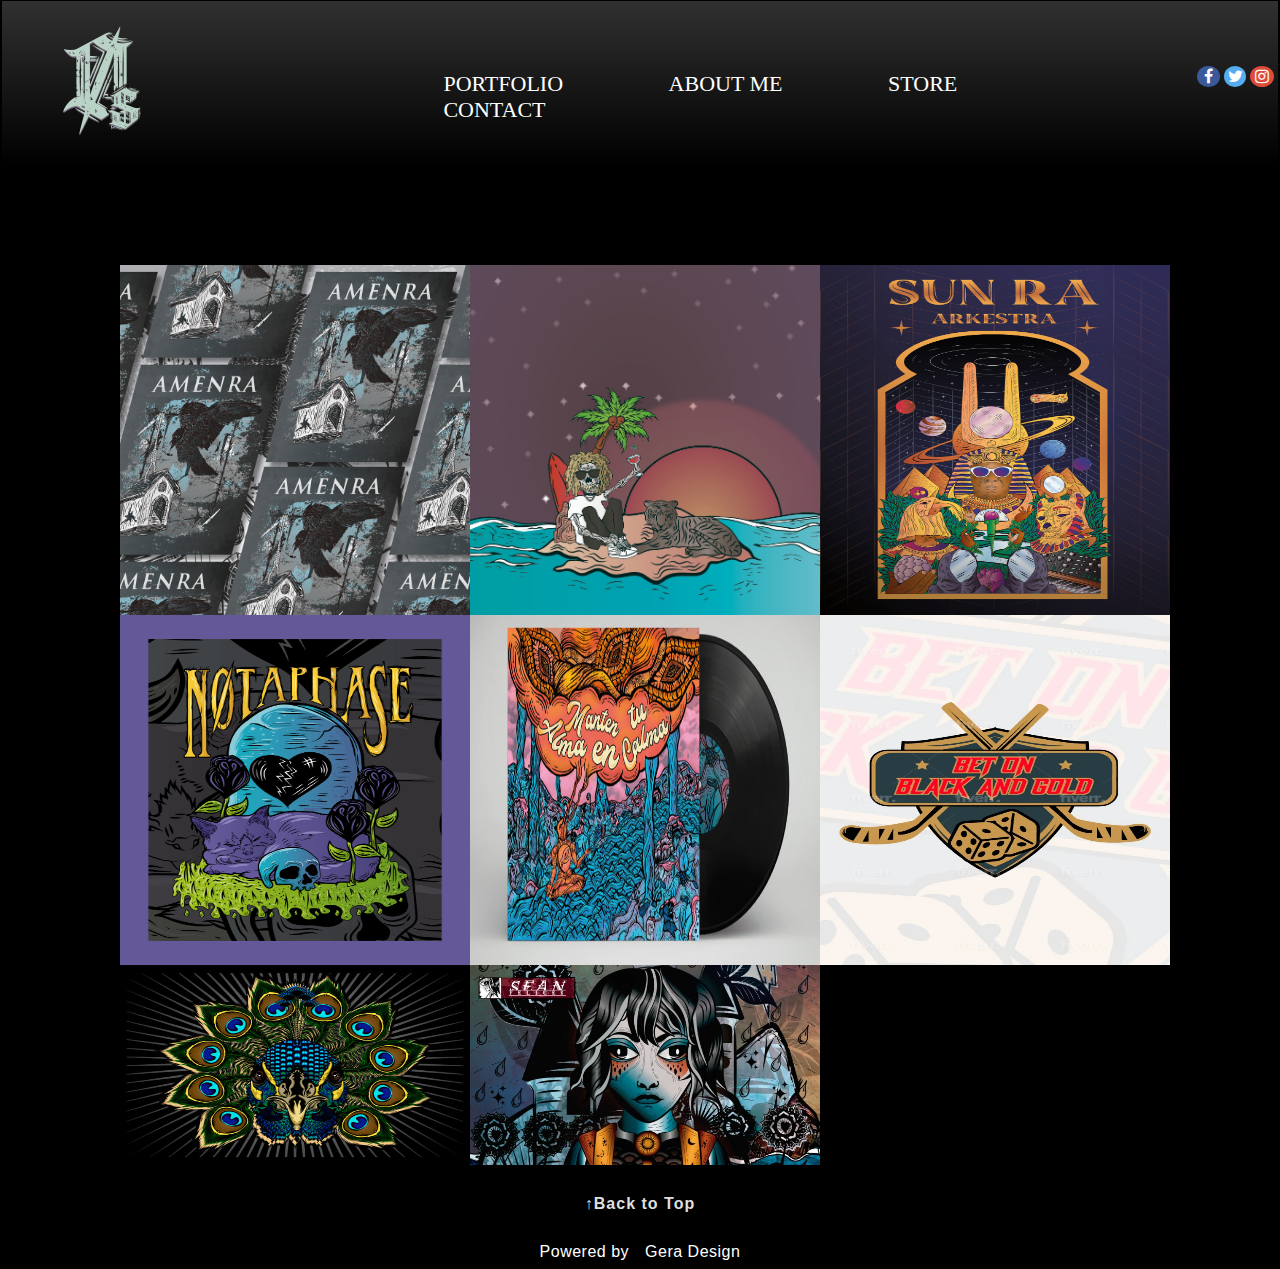
<file: index.html>
<!DOCTYPE html>
<html>
<head>
	<meta charset="utf-8">
	<meta name="viewport" content="width=device-width, initial-scale=1">
	<title>Oblivion Servant</title>
	<link rel="stylesheet" type="text/css" href="style.css">
	<link rel="stylesheet" href="https://cdnjs.cloudflare.com/ajax/libs/font-awesome/4.7.0/css/font-awesome.min.css">
	<link href='https://fonts.googleapis.com/css?family=Vina Sans' rel='stylesheet'>
	<link rel="preconnect" href="https://fonts.googleapis.com">
	<link rel="preconnect" href="https://fonts.gstatic.com" crossorigin>
	<link href="https://fonts.googleapis.com/css2?family=Playfair+Display:wght@500&family=Special+Elite&display=swap" rel="stylesheet">
	<link rel="stylesheet" href="https://fonts.googleapis.com/css2?family=Material+Symbols+Outlined:opsz,wght,FILL,GRAD@20..48,100..700,0..1,-50..200" />
	



</head>

<header>
	<div class="header">
		<div class="logo">
<img src="images/oblivionlogo.png"></div>
		<div class="menu">
			<a href="index.html">PORTFOLIO</a>
			<a href="about-me.html">ABOUT ME</a>
			<a href="https://www.fiverr.com/jrafaletd">STORE</a>
			<a href="contact.html">CONTACT</a>
		</div>

		<div class="mini-menu">
			<span class="material-symbols-outlined">
				Menu
			</span>
			<div class="submenu">
				<a href="index.html">PORTFOLIO</a>
				<a href="about-me.html">ABOUT ME</a>
				<a href="https://www.fiverr.com/jrafaletd">STORE</a>
				<a href="contact.html">CONTACT</a>
			</div>
		</div>

		<div class="social-media">
			<a href="https://www.facebook.com/jrafalet" class="fa fa-facebook"></a>
			<a href="https://www.twitter.com/jrafalet" class="fa fa-twitter"></a>
			<a href="https://www.instagram.com/oblivionservant" class="fa fa-instagram"></a>
		</div>
	</div>
</header>
<body>




<div class="portfolio">
	<div class="portfolio-item">
		
		<a href="amenra.html" class="img-tittle"> <img src="images/amenra1.jpg"> <h1> AMENRA DESIGN</h1><h2>2023</h2></a>
	</div>
	<div class="portfolio-item">
		<a href="fuze.html" class="img-tittle"> <img src="images/fuzedesign1.jpeg"> <h1> FUZE DESIGN</h1><h2>2023</h2></a>
	</div>
	<div class="portfolio-item">
		<a href="sunra.html" class="img-tittle"> <img src="images/sunra1.jpg"> <h1> SUN RA DESIGN</h1><h2>2023</h2></a>
	</div>
	<div class="portfolio-item">
		<a href="notaphase.html" class="img-tittle"> <img src="images/notaphase4.jpg"> <h1> NOT A PHASE <br> DESIGN</h1><h2>2023</h2></a>
	</div>
	<div class="portfolio-item">
		<a href="https://www.instagram.com" class="img-tittle"> <img src="images/design3.jpg"> <h1> AMENRA DESIGN</h1><h2>2023</h2></a>
	</div>
	<div class="portfolio-item">
		<a href="https://www.instagram.com" class="img-tittle"> <img src="images/design4.webp"> <h1> AMENRA DESIGN</h1><h2>2023</h2></a>
	</div>
	<div class="portfolio-item">
		<a href="https://www.instagram.com" class="img-tittle"> <img src="images/design5.jpg"> <h1> AMENRA DESIGN</h1><h2>2023</h2></a>
	</div>
	<div class="portfolio-item">
		<a href="https://www.instagram.com" class="img-tittle"> <img src="images/design1.webp"> <h1> AMENRA DESIGN</h1><h2>2023</h2></a>
	</div>
	
</div>	

<section class="back-to-top" data-hover-hint="backToTop">
                <a href="#"><span class="arrow">&uarr;</span><span class="preserve-whitespace">Back to Top</span></a>
              </section>
              
<footer>
	<div class="footer-text">
                  Powered by <a href="http://instagram.com/gerakoki" target="_blank"> Gera Design</a>
                </div>
</footer>

</body>
</html>
</file>
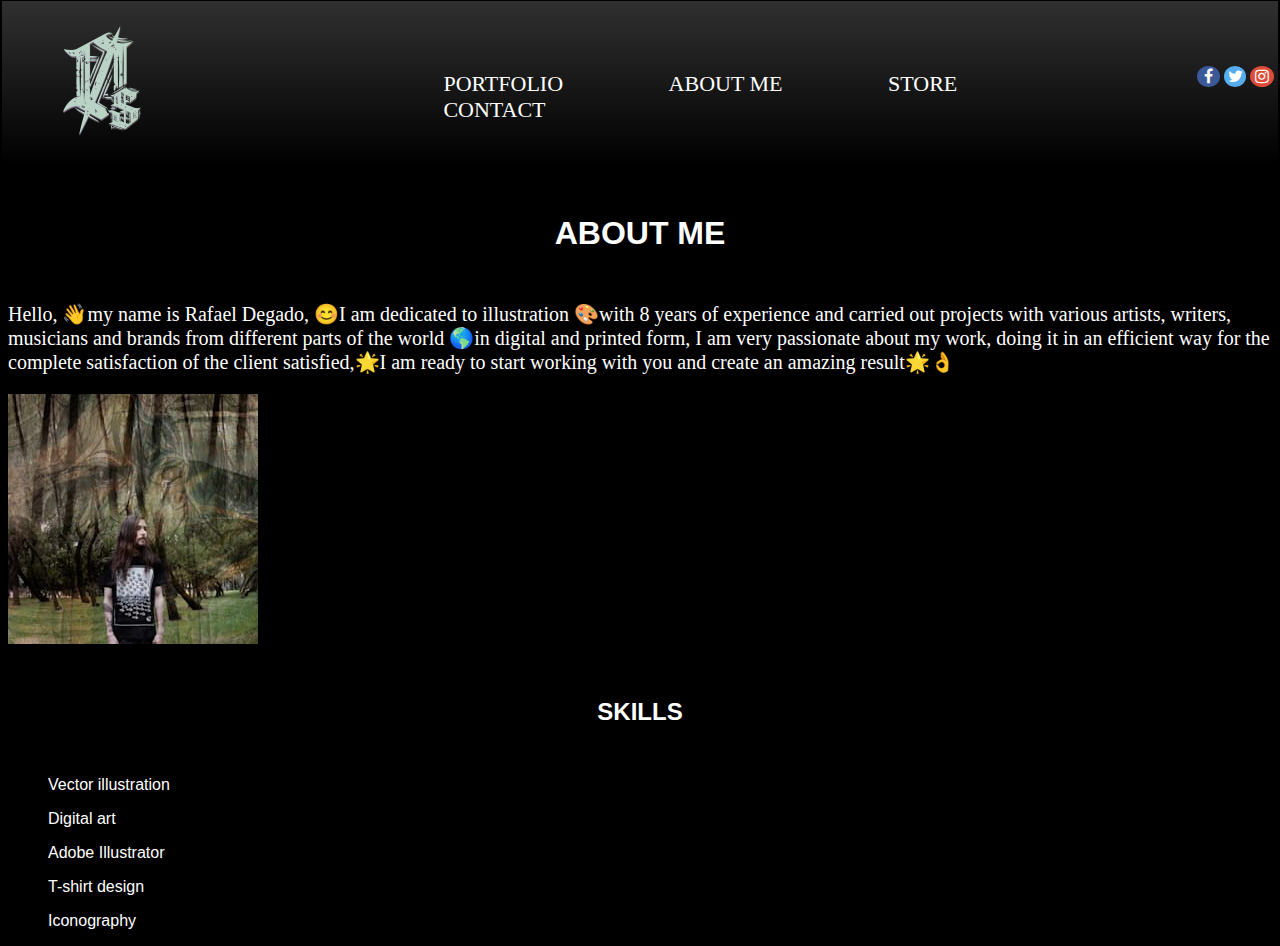
<file: about-me.html>
<!DOCTYPE html>
<html>
<head>
  <meta charset="utf-8">
  <meta name="viewport" content="width=device-width, initial-scale=1">
  <title>Oblivion Servant</title>
  <link rel="stylesheet" type="text/css" href="style.css">
  <link rel="stylesheet" href="https://cdnjs.cloudflare.com/ajax/libs/font-awesome/4.7.0/css/font-awesome.min.css">
  <link href='https://fonts.googleapis.com/css?family=Vina Sans' rel='stylesheet'>
  <link rel="preconnect" href="https://fonts.googleapis.com">
  <link rel="preconnect" href="https://fonts.gstatic.com" crossorigin>
  <link href="https://fonts.googleapis.com/css2?family=Playfair+Display:wght@500&family=Special+Elite&display=swap" rel="stylesheet">
  <link rel="stylesheet" href="https://fonts.googleapis.com/css2?family=Material+Symbols+Outlined:opsz,wght,FILL,GRAD@20..48,100..700,0..1,-50..200" />

</head>

<header>
  <div class="header">
    <div class="logo">
<img src="images/oblivionlogo.png"></div>
    <div class="menu">
      <a href="index.html">PORTFOLIO</a>
      <a href="about-me.html">ABOUT ME</a>
      <a href="https://www.fiverr.com/jrafaletd">STORE</a>
      <a href="contact.html">CONTACT</a>
    </div>

    <div class="mini-menu">
      <span class="material-symbols-outlined">
        Menu
      </span>
      <div class="submenu">
        <a href="index.html">PORTFOLIO</a>
        <a href="about-me.html">ABOUT ME</a>
        <a href="https://www.fiverr.com/jrafaletd">STORE</a>
        <a href="contact.html">CONTACT</a>
      </div>
    </div>

    <div class="social-media">
      <a href="https://www.facebook.com/jrafalet" class="fa fa-facebook"></a>
      <a href="https://www.twitter.com/jrafalet" class="fa fa-twitter"></a>
      <a href="https://www.instagram.com/oblivionservant" class="fa fa-instagram"></a>
    </div>
  </div>
</header>

<body>
  <div class="about-me">
  <h1>ABOUT ME</h1>

  <p>Hello, 👋my name is Rafael Degado, 😊I am dedicated to illustration 🎨with 8 years of experience and carried out projects with various artists, writers, musicians and brands from different parts of the world 🌎in digital and printed form, I am very passionate about my work, doing it in an efficient way for the complete satisfaction of the client satisfied,🌟I am ready to start working with you and create an amazing result🌟👌
  </p>


  <img src="images/jrafalet.jpg">

  <h2>SKILLS</h2>

  
    <ul> Vector illustration</ul>
    <ul>  Digital art</ul>
    <ul> Adobe Illustrator</ul>
    <ul>T-shirt design</ul>
    <ul> Iconography</ul>
</div>


</body>
</file>
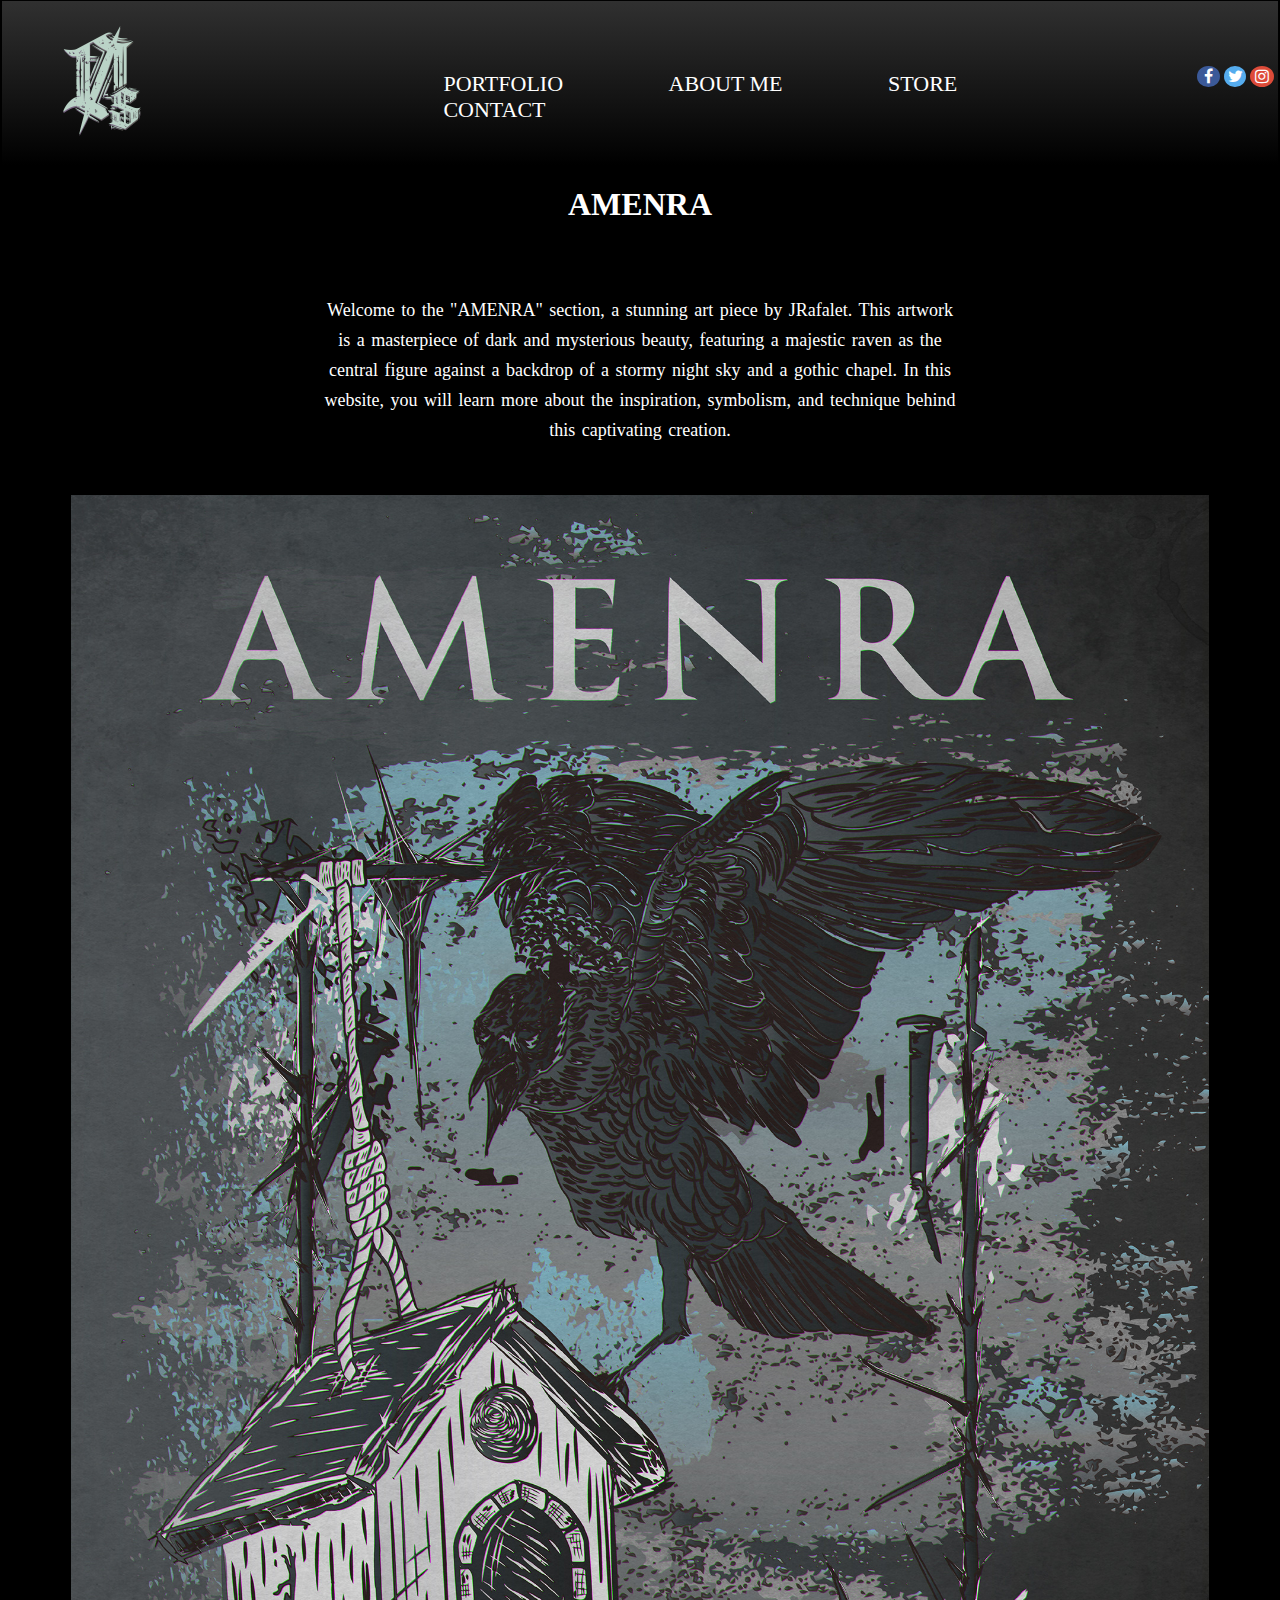
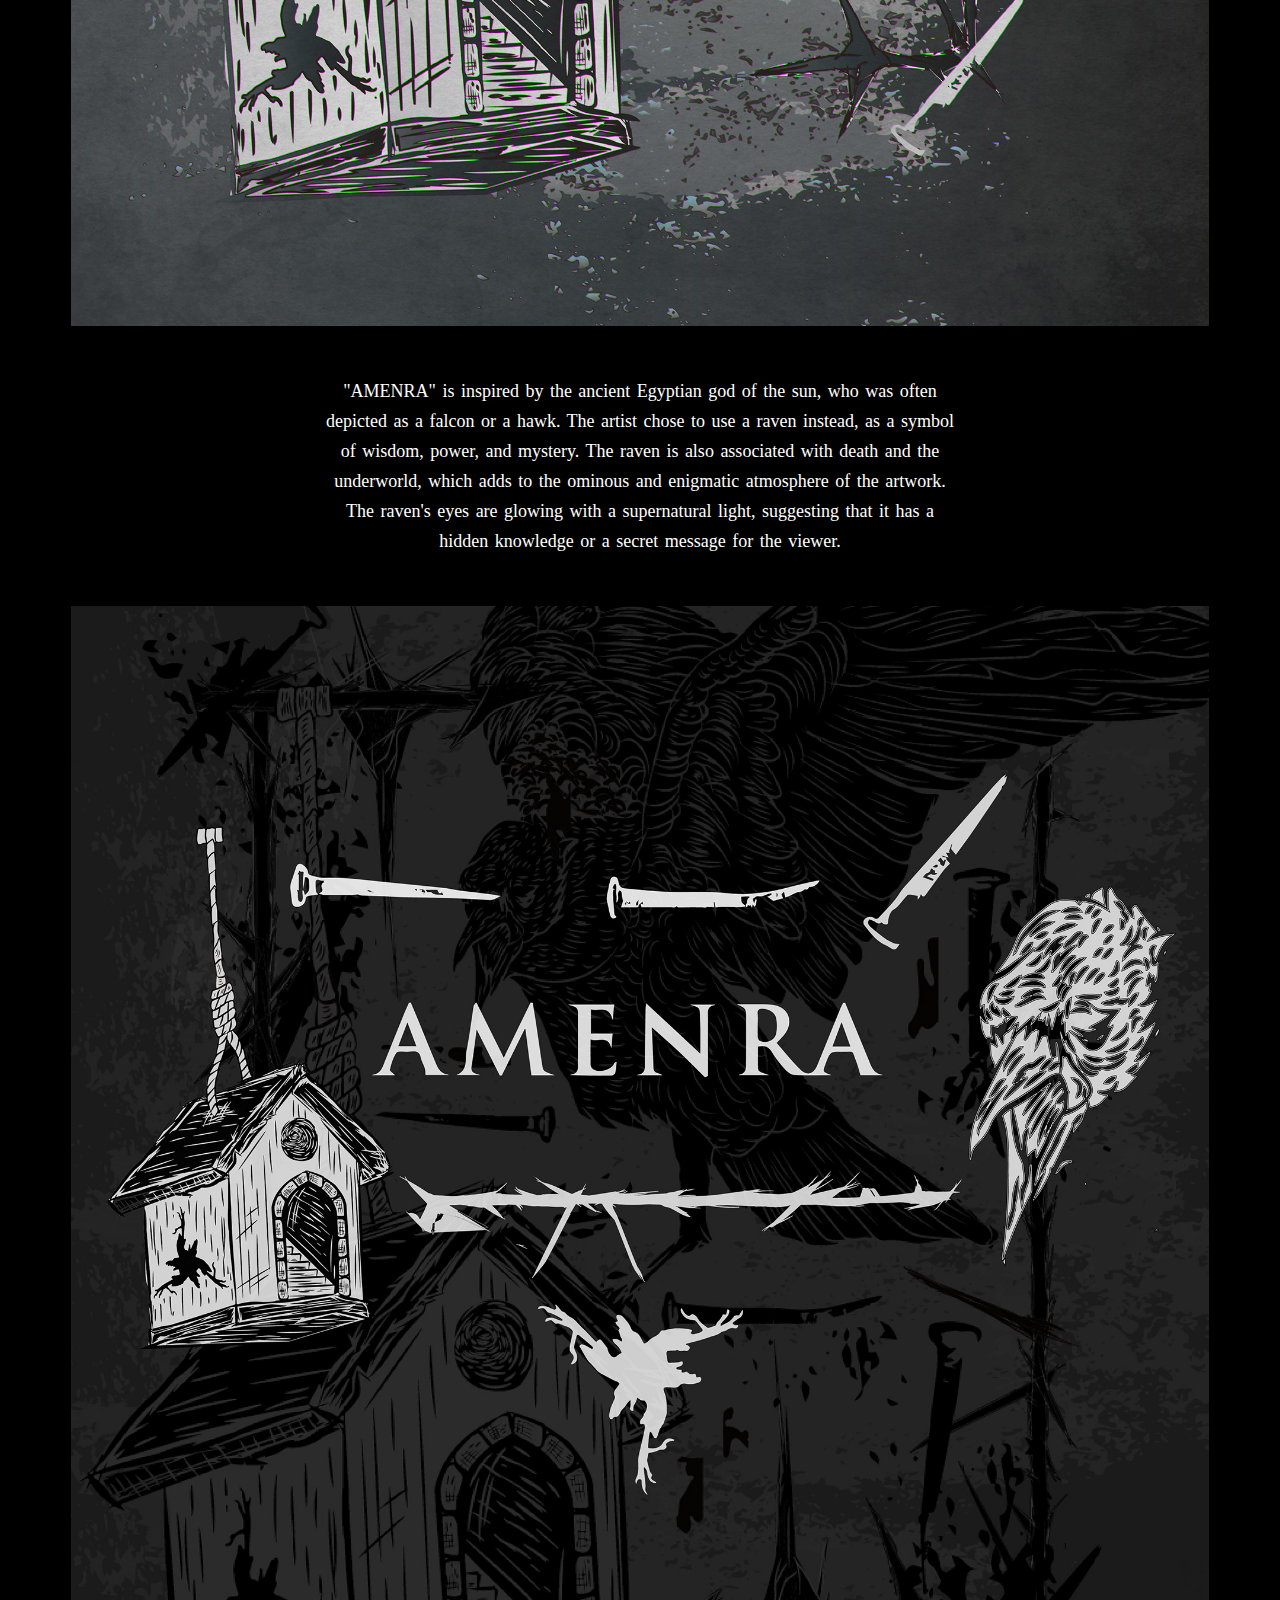
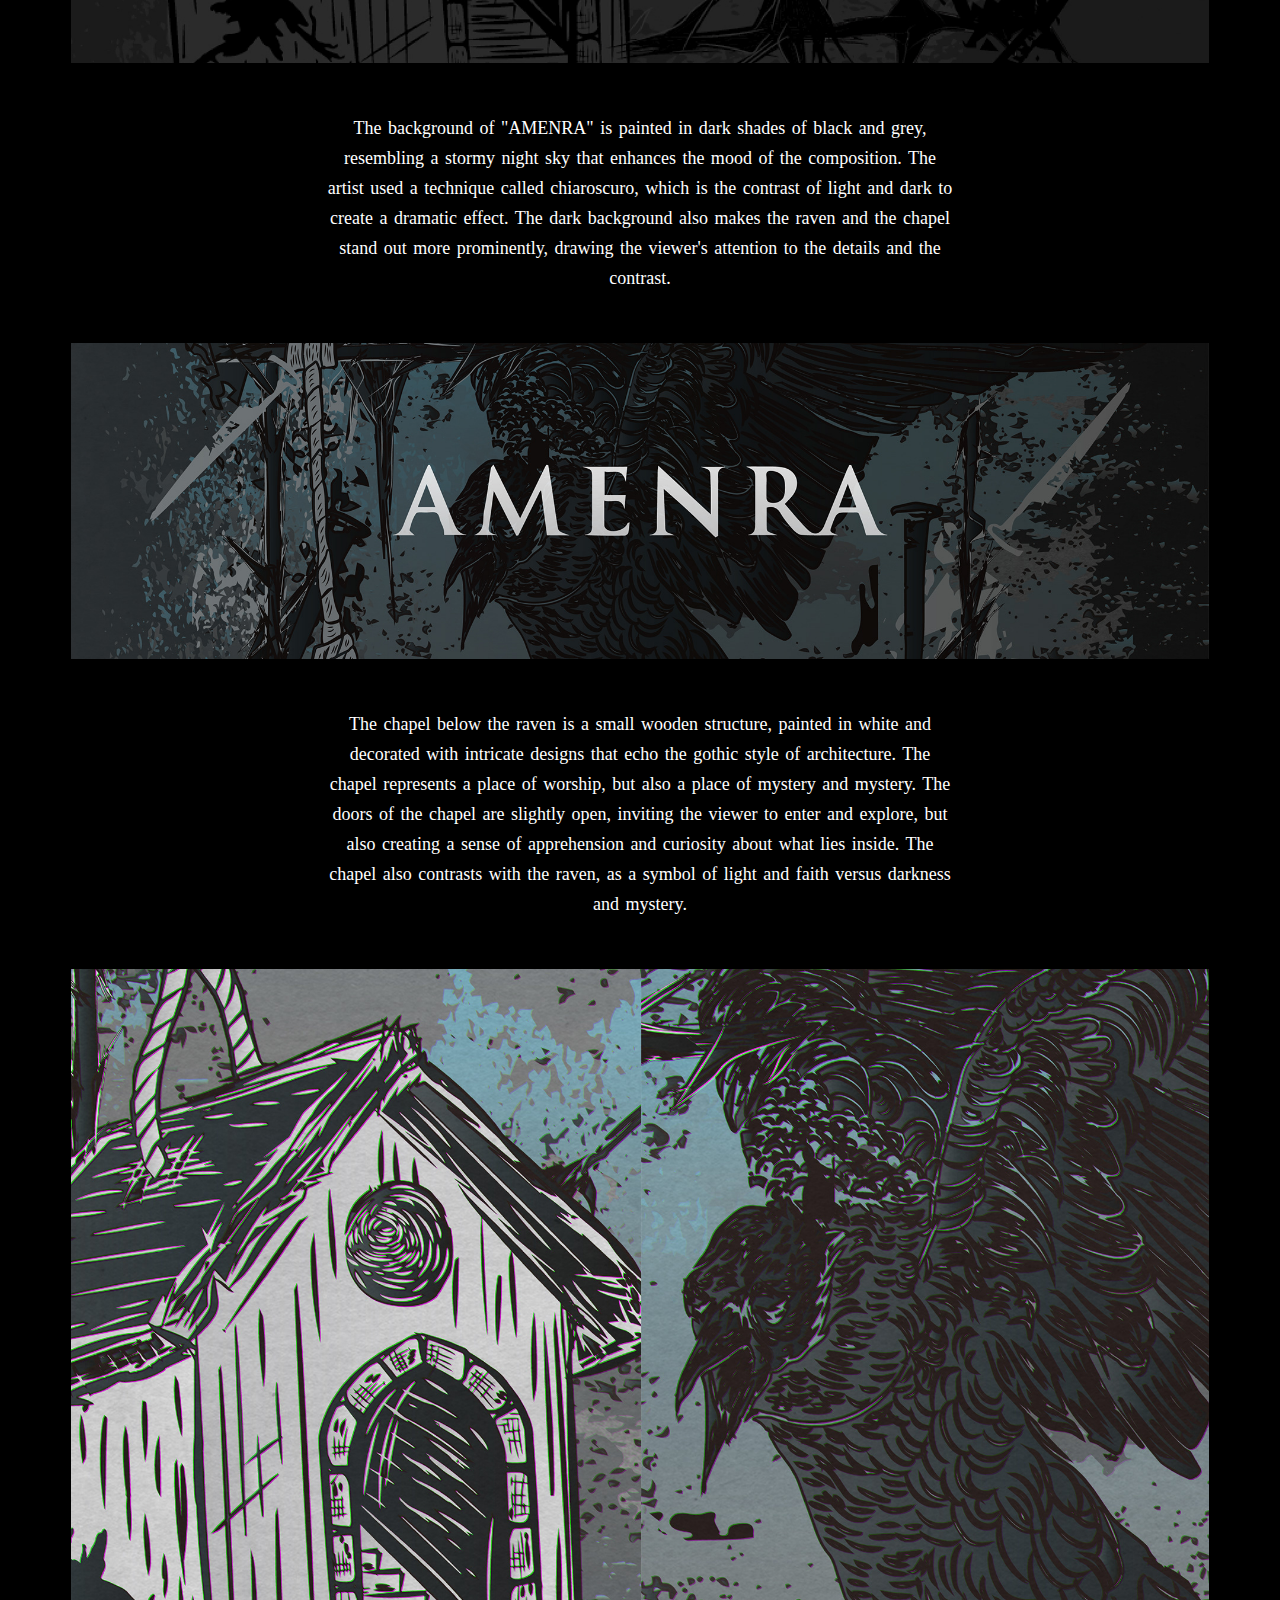
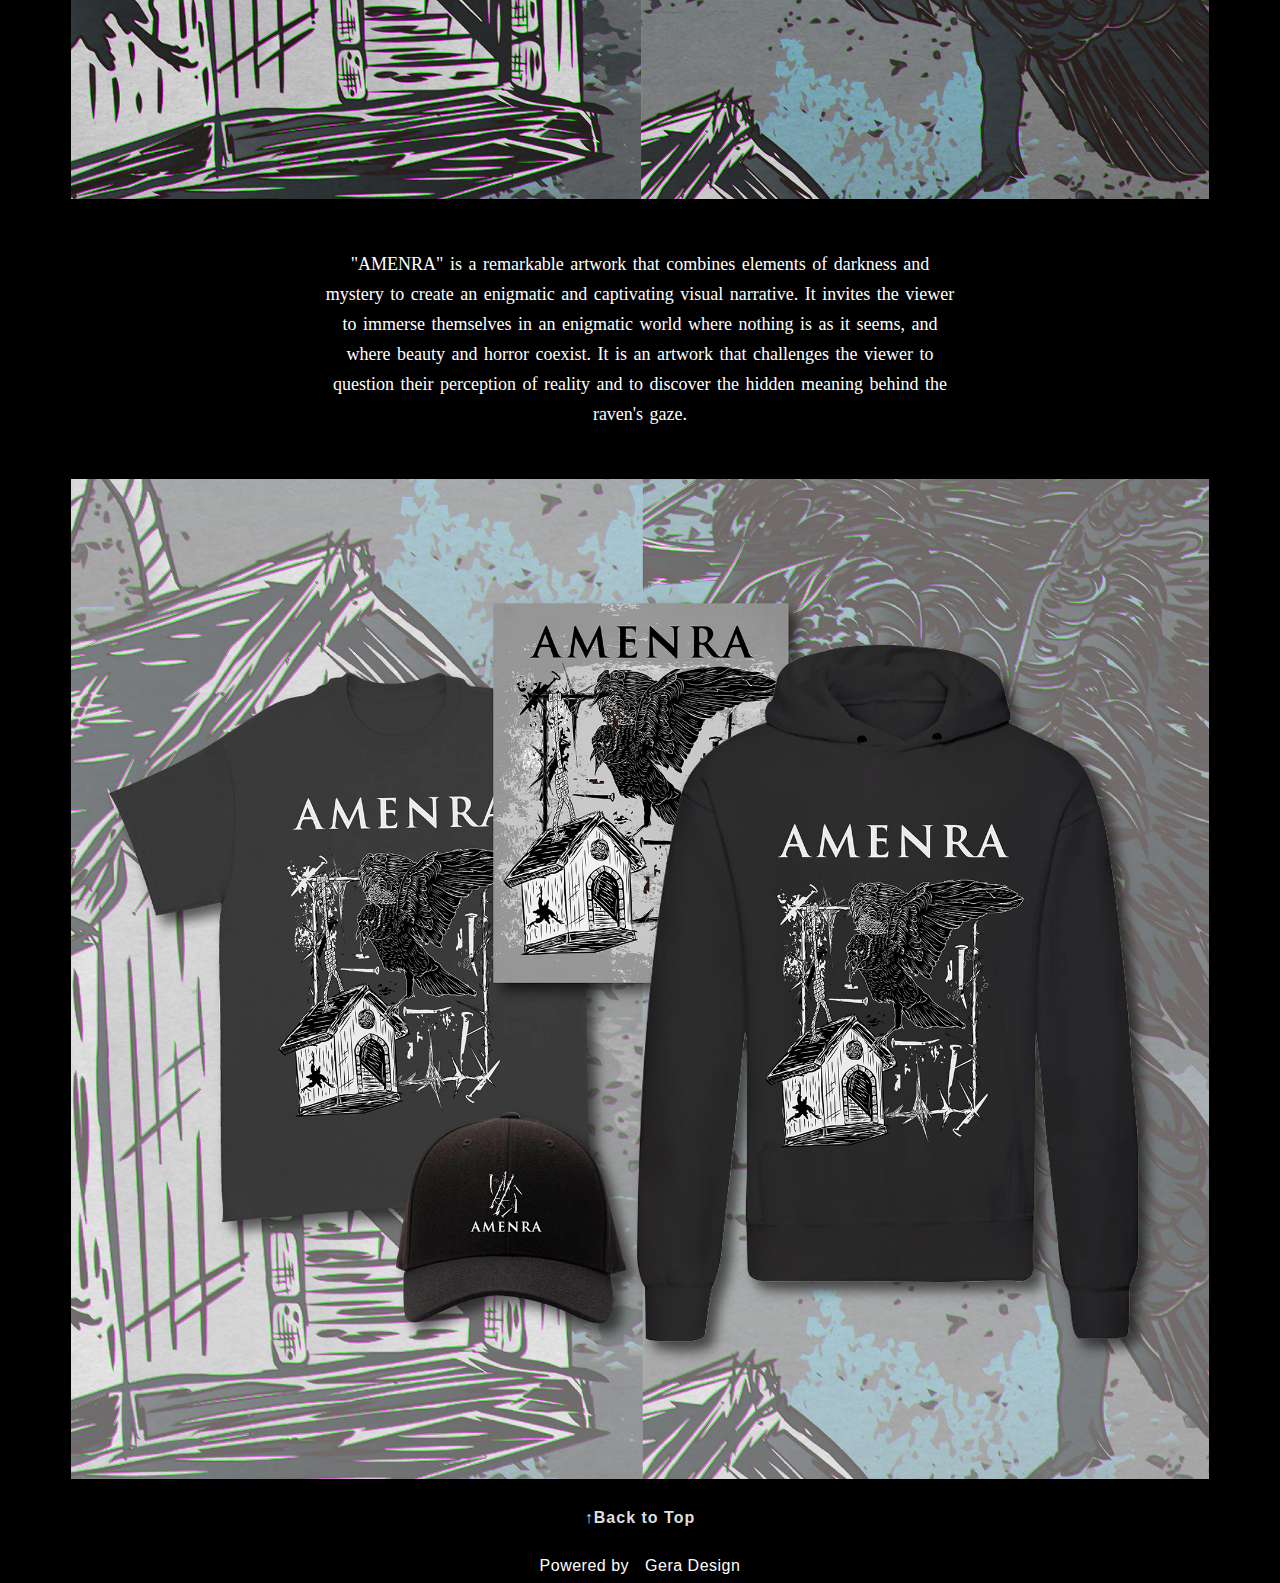
<file: amenra.html>
<!DOCTYPE html>
<html>
<head>
	<meta charset="utf-8">
	<meta name="viewport" content="width=device-width, initial-scale=1">
	<title>Oblivion Servant</title>
	<link rel="stylesheet" type="text/css" href="style.css">
	<link rel="stylesheet" href="https://cdnjs.cloudflare.com/ajax/libs/font-awesome/4.7.0/css/font-awesome.min.css">
	<link href='https://fonts.googleapis.com/css?family=Vina Sans' rel='stylesheet'>
	<link rel="preconnect" href="https://fonts.googleapis.com">
	<link rel="preconnect" href="https://fonts.gstatic.com" crossorigin>
	<link href="https://fonts.googleapis.com/css2?family=Playfair+Display:wght@500&family=Special+Elite&display=swap" rel="stylesheet">


</head>

<header>
	<div class="header">
		<div class="logo">
<img src="images/oblivionlogo.png"></div>
		<div class="menu">
			<a href="index.html">PORTFOLIO</a>
			<a href="about-me.html">ABOUT ME</a>
			<a href="https://www.fiverr.com/jrafaletd">STORE</a>
			<a href="contact.html">CONTACT</a>
		</div>

		<div class="mini-menu">
			<span class="material-symbols-outlined">
				Menu
			</span>
			<div class="submenu">
				<a href="index.html">PORTFOLIO</a>
				<a href="about-me.html">ABOUT ME</a>
				<a href="https://www.fiverr.com/jrafaletd">STORE</a>
				<a href="contact.html">CONTACT</a>
			</div>
		</div>

		
		<div class="social-media">
			<a href="https://www.facebook.com/jrafalet" class="fa fa-facebook"></a>
			<a href="https://www.twitter.com/jrafalet" class="fa fa-twitter"></a>
			<a href="https://www.instagram.com/oblivionservant" class="fa fa-instagram"></a>
		</div>
	</div>
</header>


<body>
	
	<div class="amenradesign">
	<h1>AMENRA</h1>
	<div class="amenratext">
	<p>Welcome to the "AMENRA" section, a stunning art piece by JRafalet. This artwork is a masterpiece of dark and mysterious beauty, featuring a majestic raven as the central figure against a backdrop of a stormy night sky and a gothic chapel. In this website, you will learn more about the inspiration, symbolism, and technique behind this captivating creation.
	</p>
	</div>
	<div class="amenraimg"><img src="images/amenra2.jpg">
		</div>
		<div class="amenratext">
	<p>"AMENRA" is inspired by the ancient Egyptian god of the sun, who was often depicted as a falcon or a hawk. The artist chose to use a raven instead, as a symbol of wisdom, power, and mystery. The raven is also associated with death and the underworld, which adds to the ominous and enigmatic atmosphere of the artwork. The raven's eyes are glowing with a supernatural light, suggesting that it has a hidden knowledge or a secret message for the viewer.
	</p>
		</div>
	<div class="amenraimg"><img src="images/amenra3.jpg">
	</div>
		<div class="amenratext">
	<p>The background of "AMENRA" is painted in dark shades of black and grey, resembling a stormy night sky that enhances the mood of the composition. The artist used a technique called chiaroscuro, which is the contrast of light and dark to create a dramatic effect. The dark background also makes the raven and the chapel stand out more prominently, drawing the viewer's attention to the details and the contrast.
	</p>
		</div>
	<div class="amenraimg"><img src="images/amenra4.jpg">
	</div>
		<div class="amenratext">
	<p>The chapel below the raven is a small wooden structure, painted in white and decorated with intricate designs that echo the gothic style of architecture. The chapel represents a place of worship, but also a place of mystery and mystery. The doors of the chapel are slightly open, inviting the viewer to enter and explore, but also creating a sense of apprehension and curiosity about what lies inside. The chapel also contrasts with the raven, as a symbol of light and faith versus darkness and mystery.
	</p>
		</div>
	<div class="amenraimg"><img src="images/amenra5.jpg">
	</div>
		<div class="amenratext">
	<p>"AMENRA" is a remarkable artwork that combines elements of darkness and mystery to create an enigmatic and captivating visual narrative. It invites the viewer to immerse themselves in an enigmatic world where nothing is as it seems, and where beauty and horror coexist. It is an artwork that challenges the viewer to question their perception of reality and to discover the hidden meaning behind the raven's gaze.
	</p>
		</div>

	<div class="amenraimg"><img src="images/amenra6.jpg">
	</div>
</div>
</body>


<section class="back-to-top" data-hover-hint="backToTop">
                <a href="#"><span class="arrow">&uarr;</span><span class="preserve-whitespace">Back to Top</span></a>
              </section>
              
<footer>
	<div class="footer-text">
                  Powered by <a href="http://instagram.com/gerakoki" target="_blank"> Gera Design</a>
                </div>
</footer>
</file>
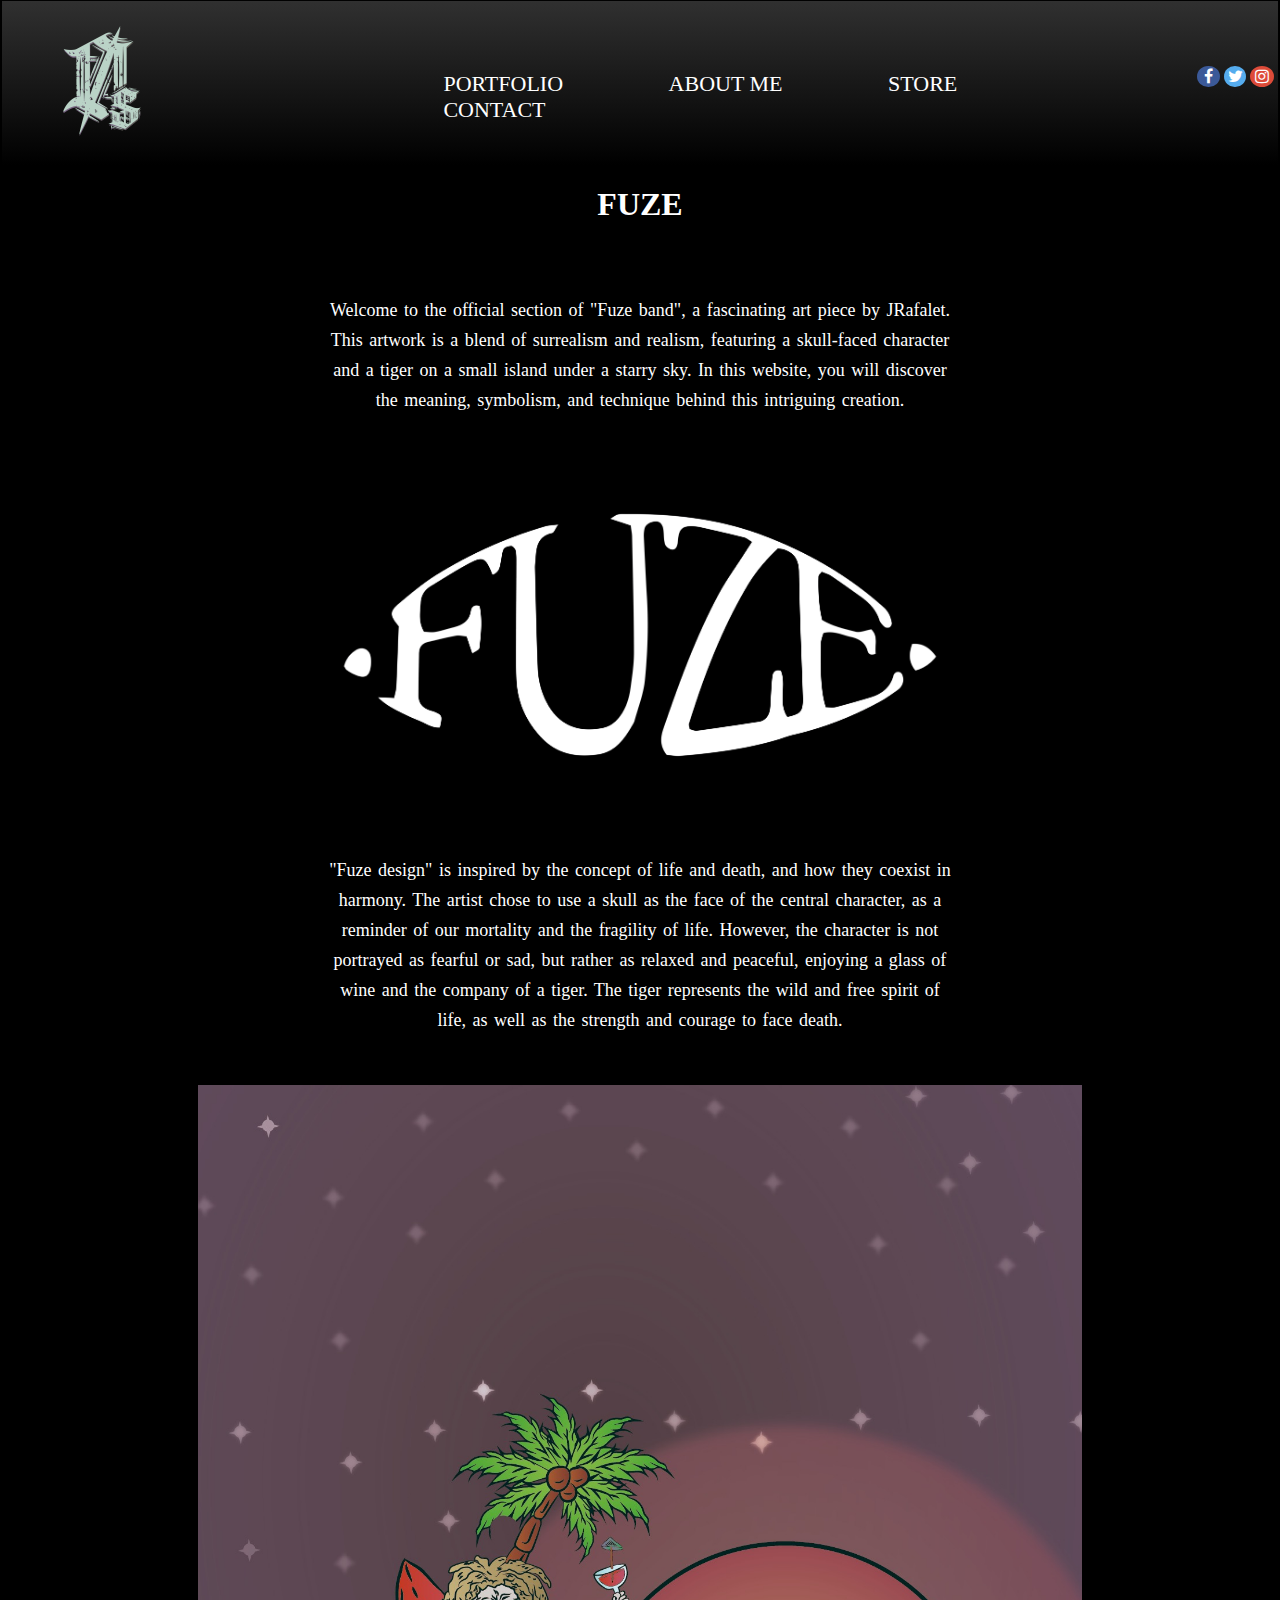
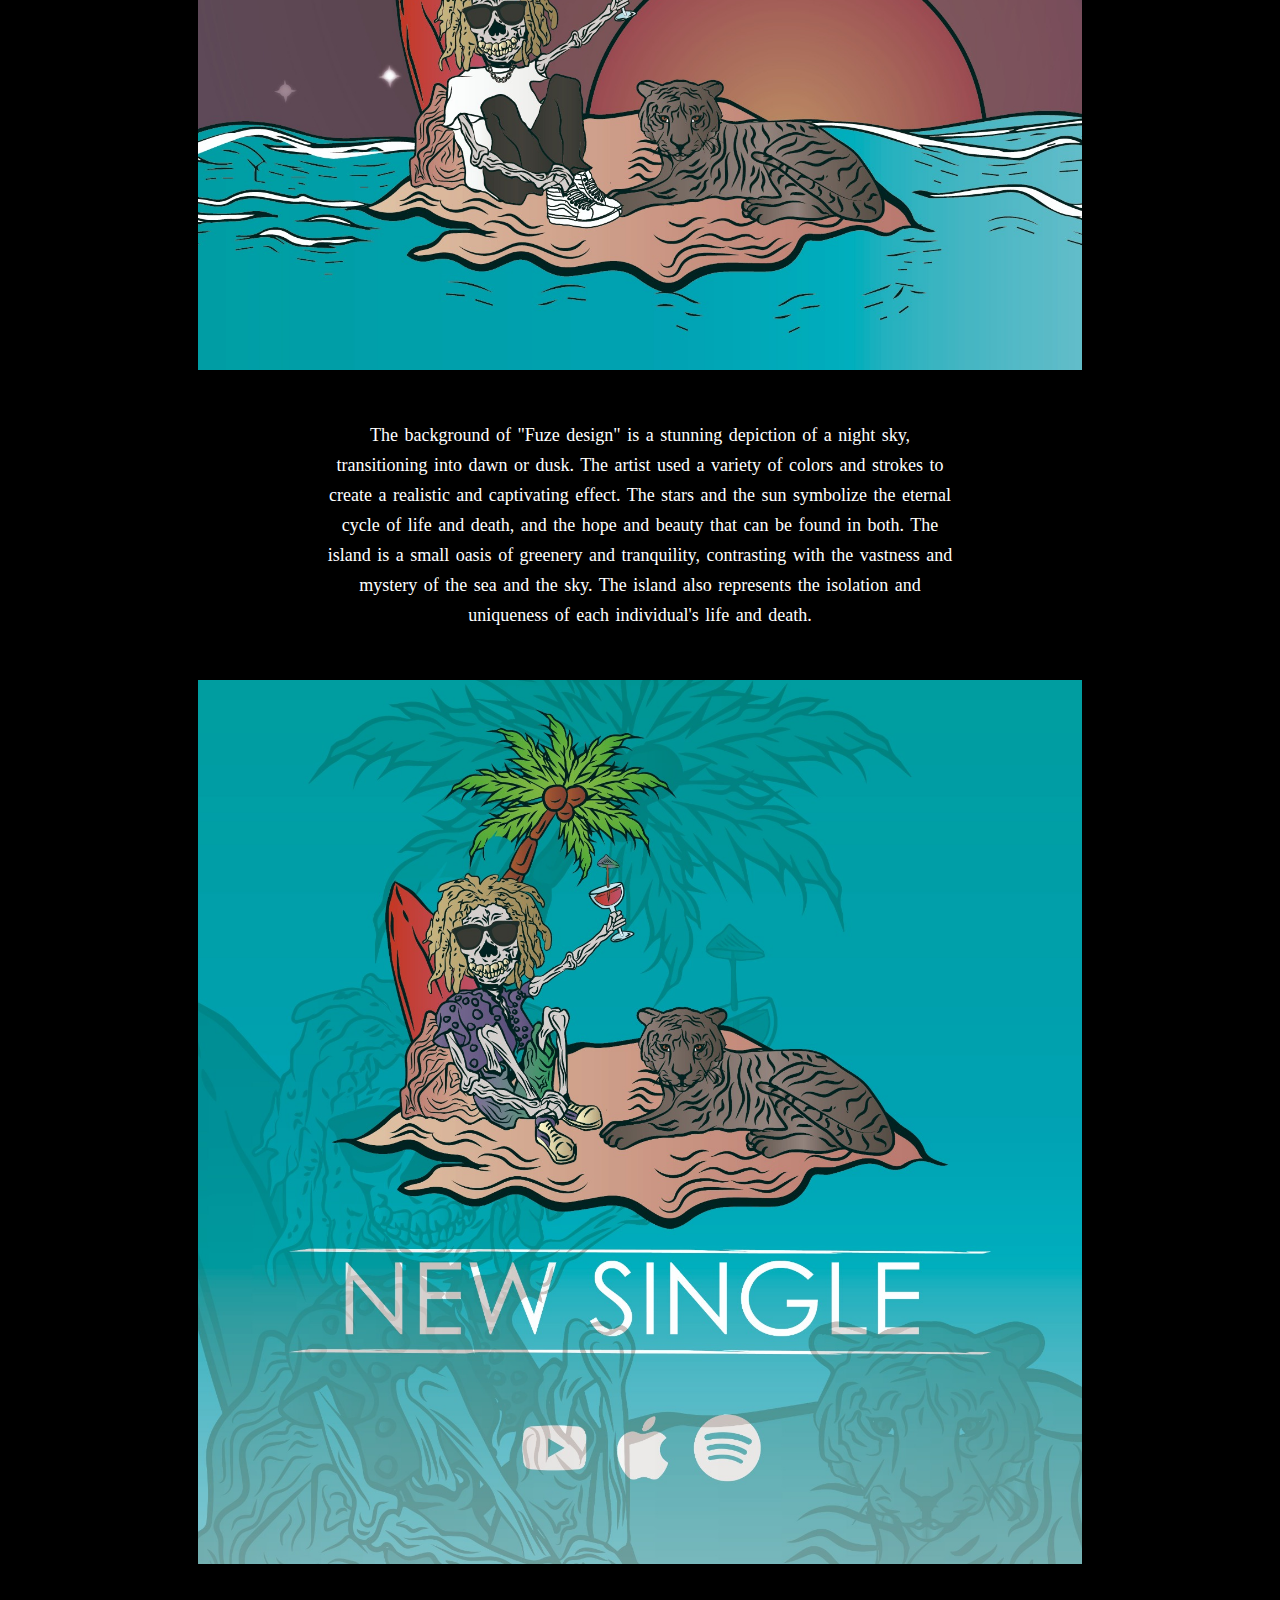
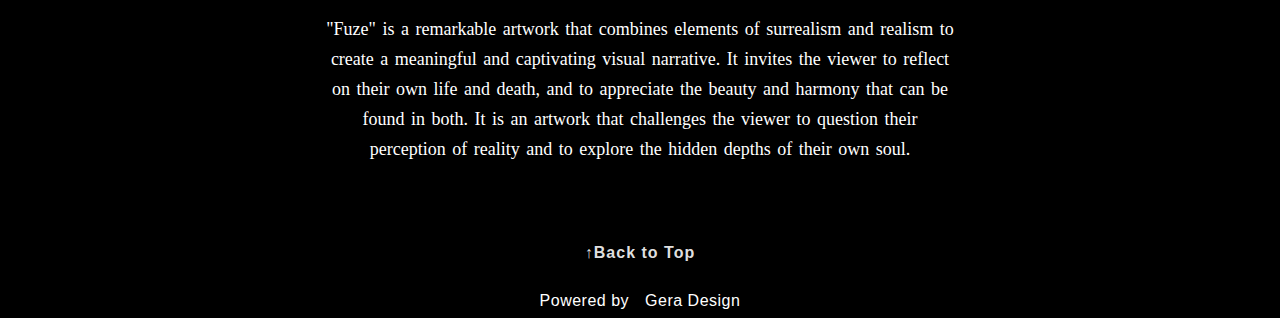
<file: fuze.html>
<!DOCTYPE html>
<html>
<head>
	<meta charset="utf-8">
	<meta name="viewport" content="width=device-width, initial-scale=1">
	<title>Oblivion Servant</title>
	<link rel="stylesheet" type="text/css" href="style.css">
	<link rel="stylesheet" href="https://cdnjs.cloudflare.com/ajax/libs/font-awesome/4.7.0/css/font-awesome.min.css">
	<link href='https://fonts.googleapis.com/css?family=Vina Sans' rel='stylesheet'>
	<link rel="preconnect" href="https://fonts.googleapis.com">
	<link rel="preconnect" href="https://fonts.gstatic.com" crossorigin>
	<link href="https://fonts.googleapis.com/css2?family=Playfair+Display:wght@500&family=Special+Elite&display=swap" rel="stylesheet">


</head>

<header>
	<div class="header">
		<div class="logo">
<img src="images/oblivionlogo.png"></div>
		<div class="menu">
			<a href="index.html">PORTFOLIO</a>
			<a href="about-me.html">ABOUT ME</a>
			<a href="https://www.fiverr.com/jrafaletd">STORE</a>
			<a href="contact.html">CONTACT</a>
		</div>

		<div class="mini-menu">
			<span class="material-symbols-outlined">
				Menu
			</span>
			<div class="submenu">
				<a href="index.html">PORTFOLIO</a>
				<a href="about-me.html">ABOUT ME</a>
				<a href="https://www.fiverr.com/jrafaletd">STORE</a>
				<a href="contact.html">CONTACT</a>
			</div>
		</div>

		
		<div class="social-media">
			<a href="https://www.facebook.com/jrafalet" class="fa fa-facebook"></a>
			<a href="https://www.twitter.com/jrafalet" class="fa fa-twitter"></a>
			<a href="https://www.instagram.com/oblivionservant" class="fa fa-instagram"></a>
		</div>
	</div>
</header>


<body>
	
	<div class="fuzedesign">
	<h1>FUZE</h1>
	<div class="fuzetext">
	<p>Welcome to the official section of "Fuze band", a fascinating art piece by JRafalet. This artwork is a blend of surrealism and realism, featuring a skull-faced character and a tiger on a small island under a starry sky. In this website, you will discover the meaning, symbolism, and technique behind this intriguing creation.
	</p>
	</div>
	<div class="fuzeimg1"><img src="images/fuzelogo.png">
		</div>
		<div class="fuzetext">
	<p>"Fuze design" is inspired by the concept of life and death, and how they coexist in harmony. The artist chose to use a skull as the face of the central character, as a reminder of our mortality and the fragility of life. However, the character is not portrayed as fearful or sad, but rather as relaxed and peaceful, enjoying a glass of wine and the company of a tiger. The tiger represents the wild and free spirit of life, as well as the strength and courage to face death.
	</p>
		</div>
	<div class="fuzeimg"><img src="images/fuzedesign1.jpeg">
	</div>
		<div class="fuzetext">
	<p>The background of "Fuze design" is a stunning depiction of a night sky, transitioning into dawn or dusk. The artist used a variety of colors and strokes to create a realistic and captivating effect. The stars and the sun symbolize the eternal cycle of life and death, and the hope and beauty that can be found in both. The island is a small oasis of greenery and tranquility, contrasting with the vastness and mystery of the sea and the sky. The island also represents the isolation and uniqueness of each individual's life and death.
	</p>
		</div>
	<div class="fuzeimg"><img src="images/fuzedesign2.jpeg">
	</div>
		<div class="fuzetext">
	<p>"Fuze" is a remarkable artwork that combines elements of surrealism and realism to create a meaningful and captivating visual narrative. It invites the viewer to reflect on their own life and death, and to appreciate the beauty and harmony that can be found in both. It is an artwork that challenges the viewer to question their perception of reality and to explore the hidden depths of their own soul.
	</p>
		</div>
	
</div>
</body>


<section class="back-to-top" data-hover-hint="backToTop">
                <a href="#"><span class="arrow">&uarr;</span><span class="preserve-whitespace">Back to Top</span></a>
              </section>
              
<footer>
	<div class="footer-text">
                  Powered by <a href="http://instagram.com/gerakoki" target="_blank"> Gera Design</a>
                </div>
</footer>
</file>
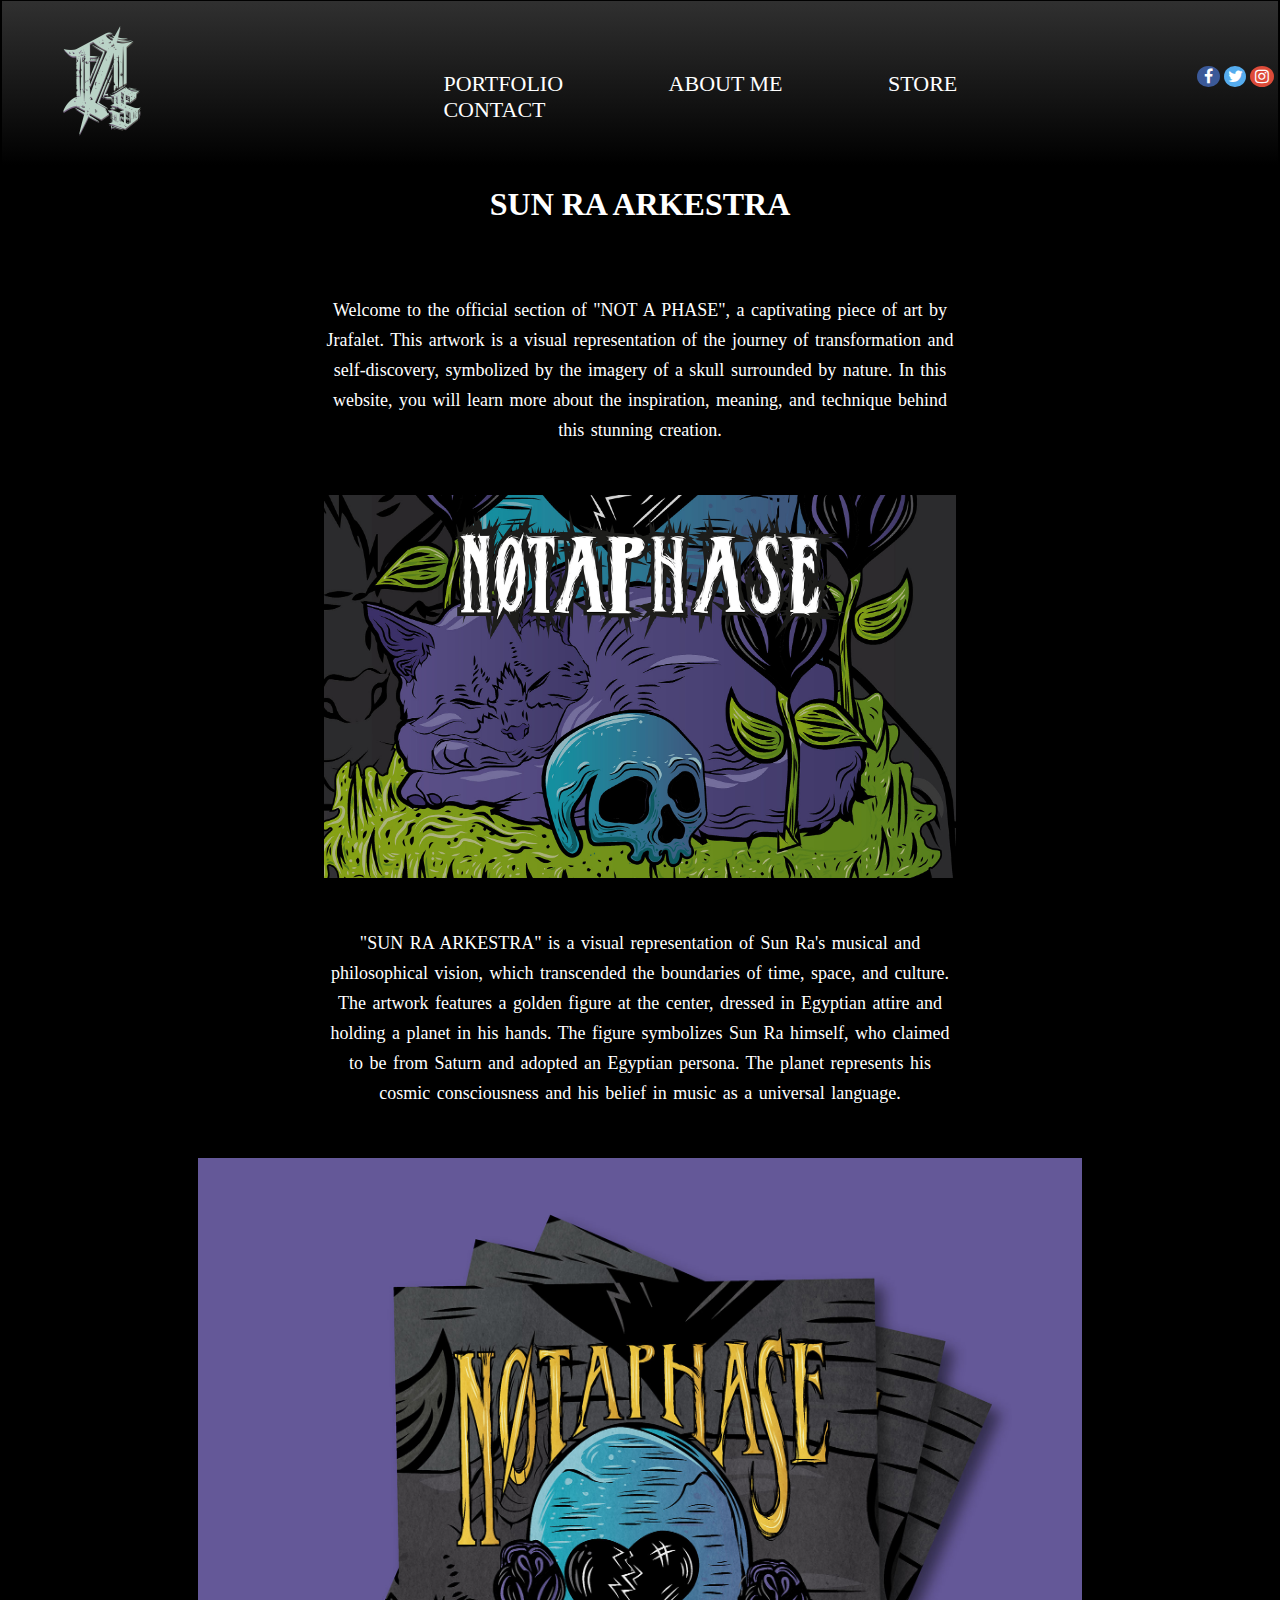
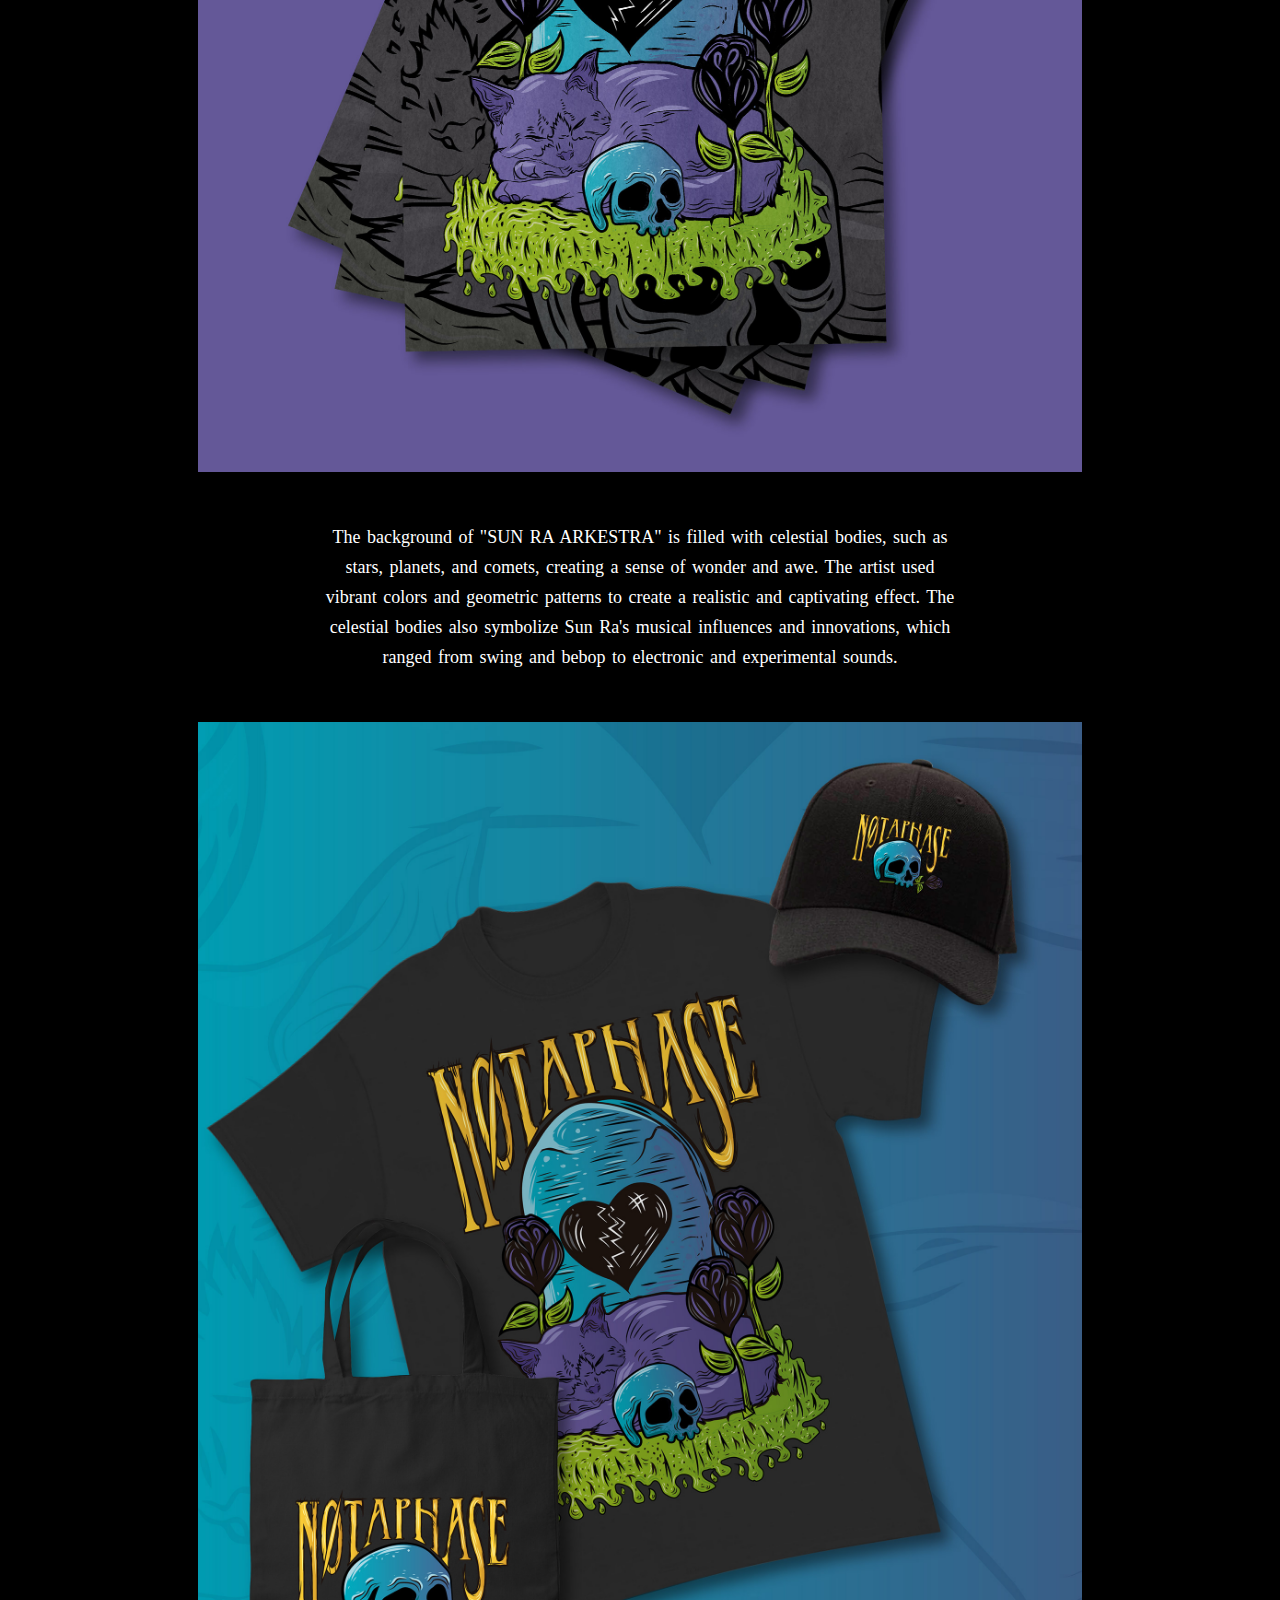
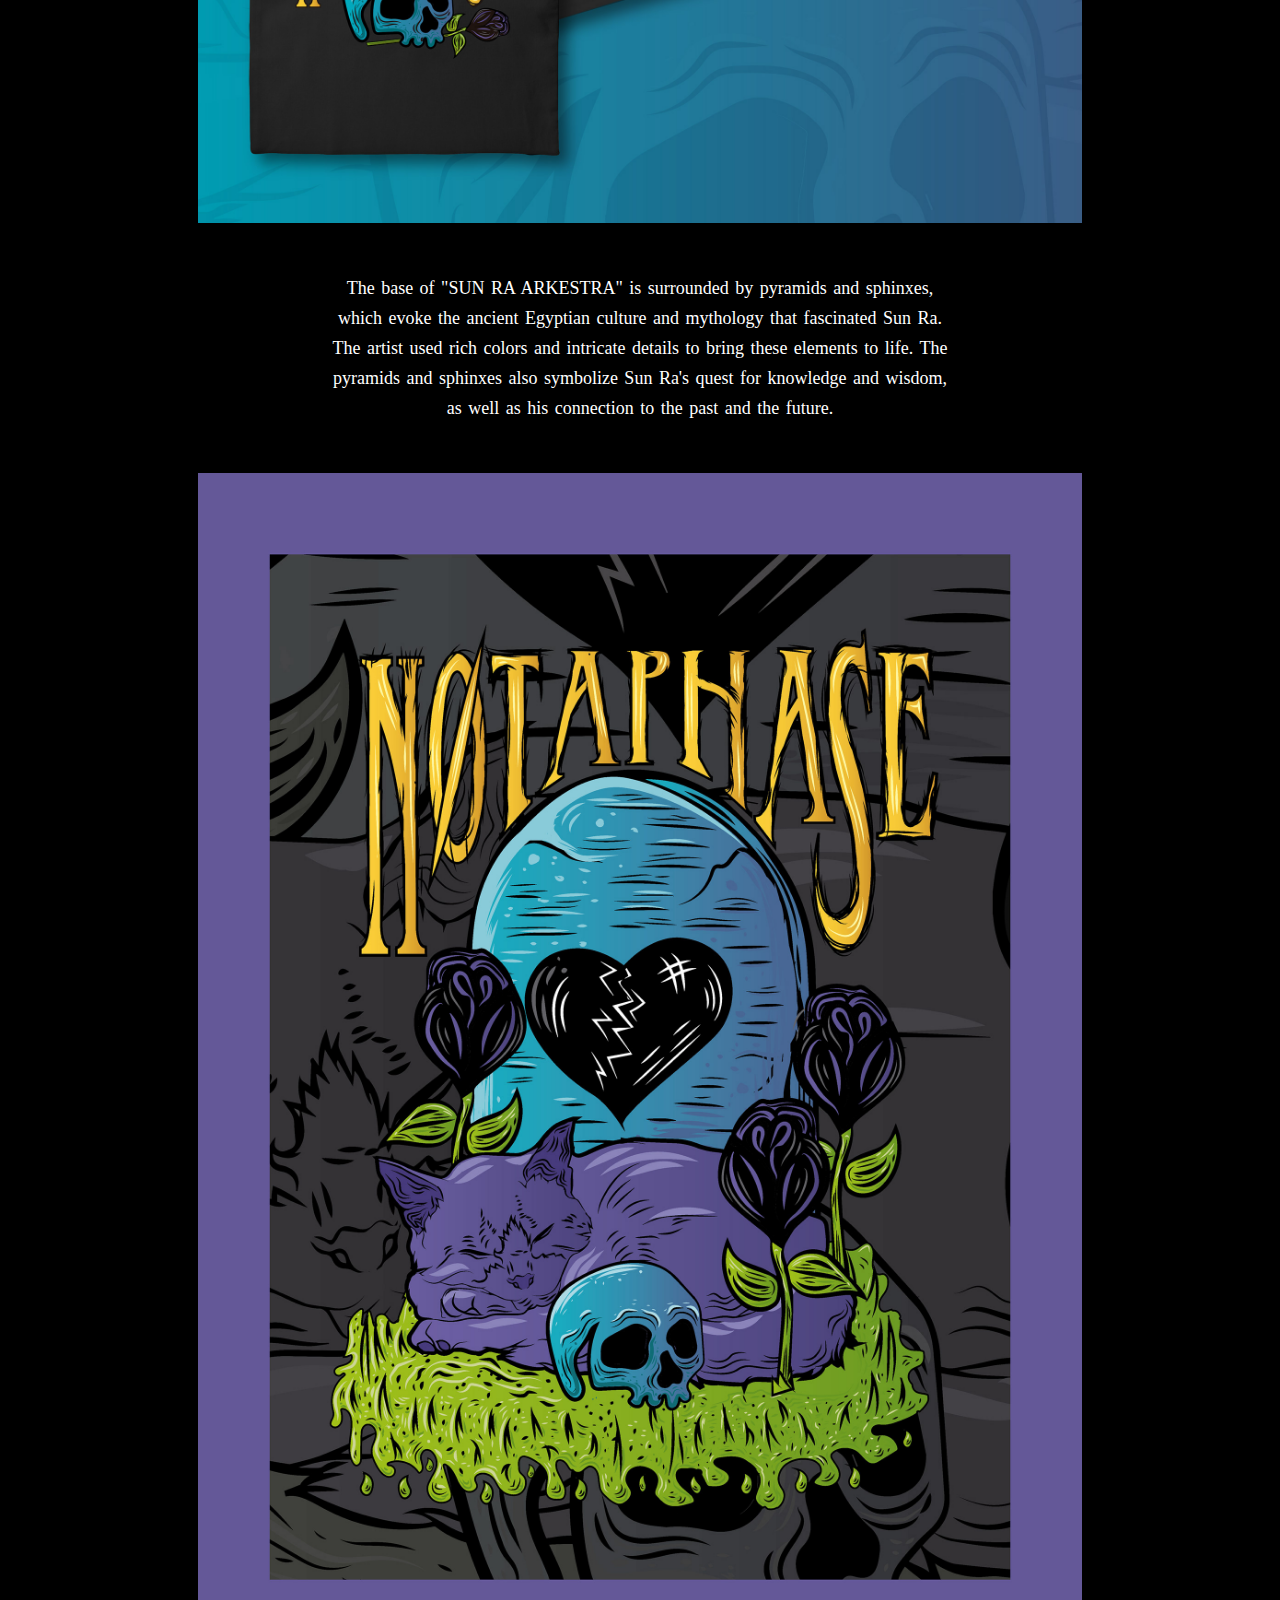
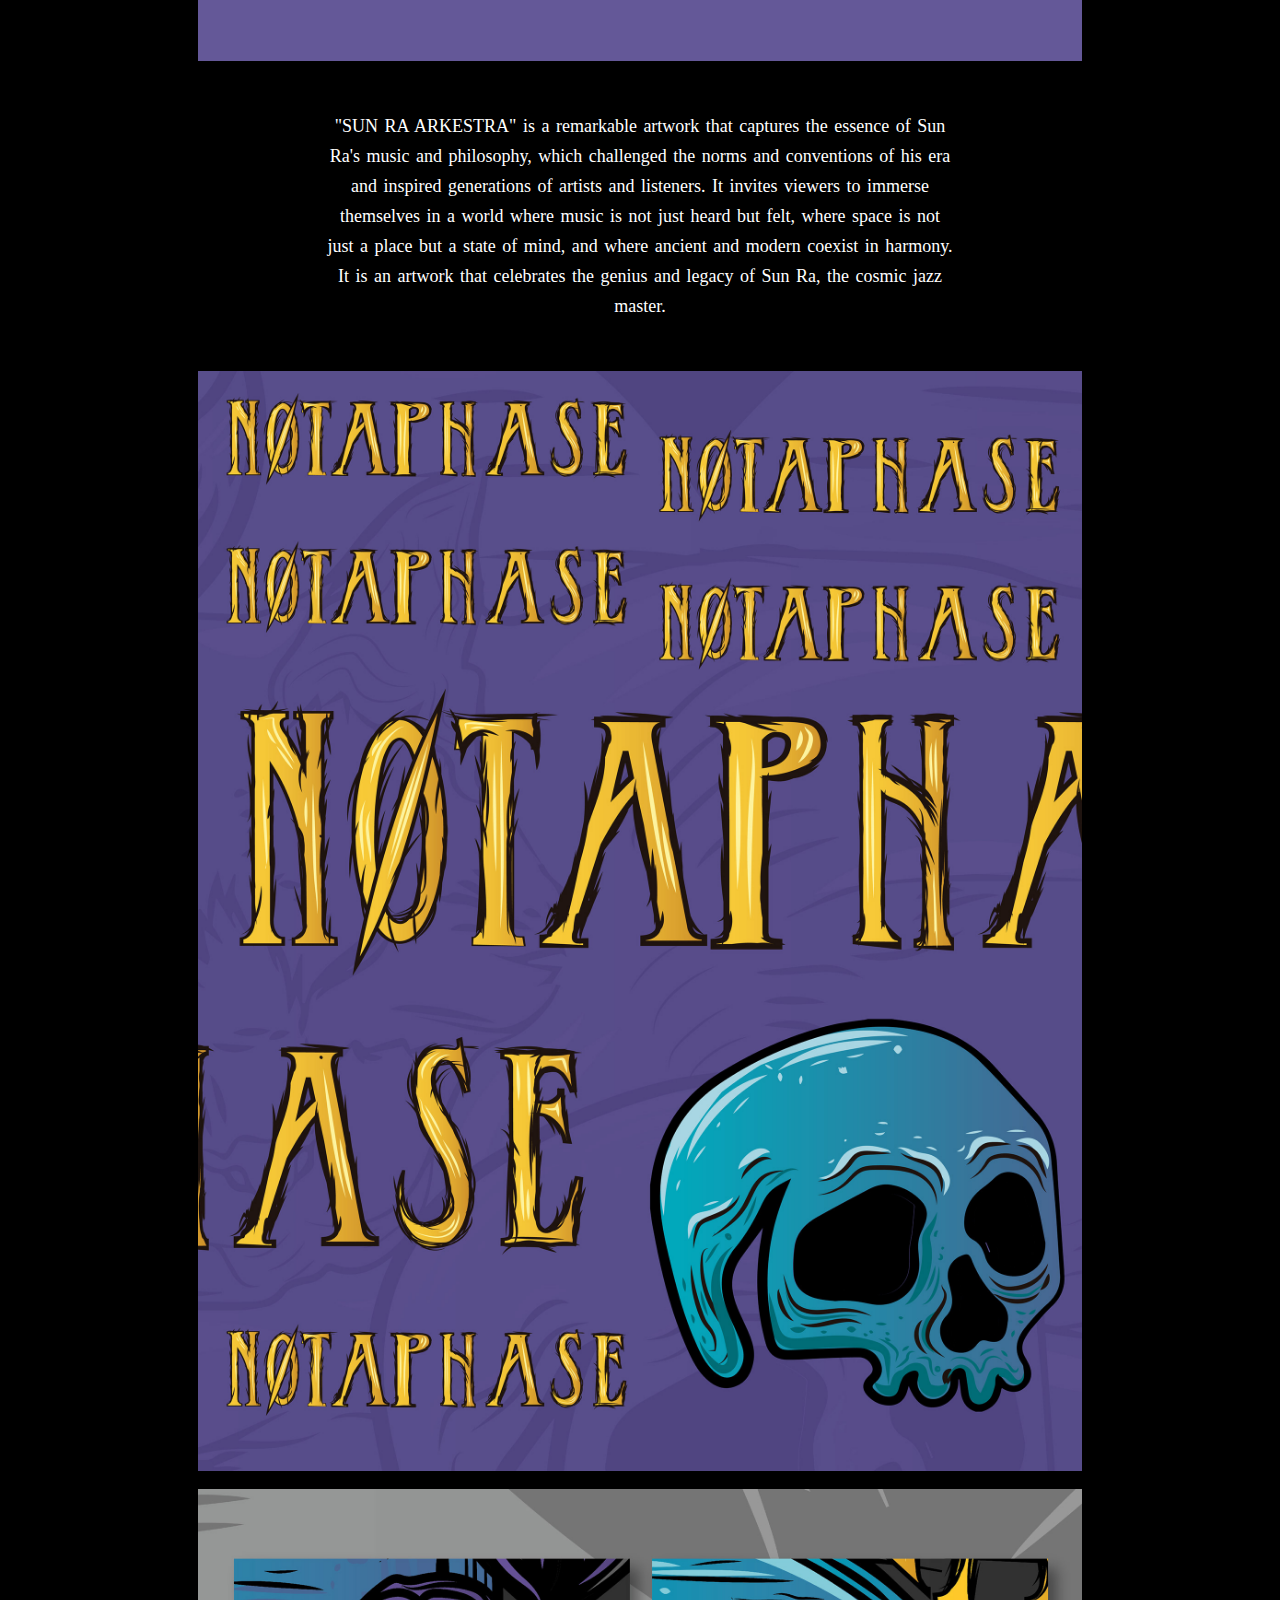
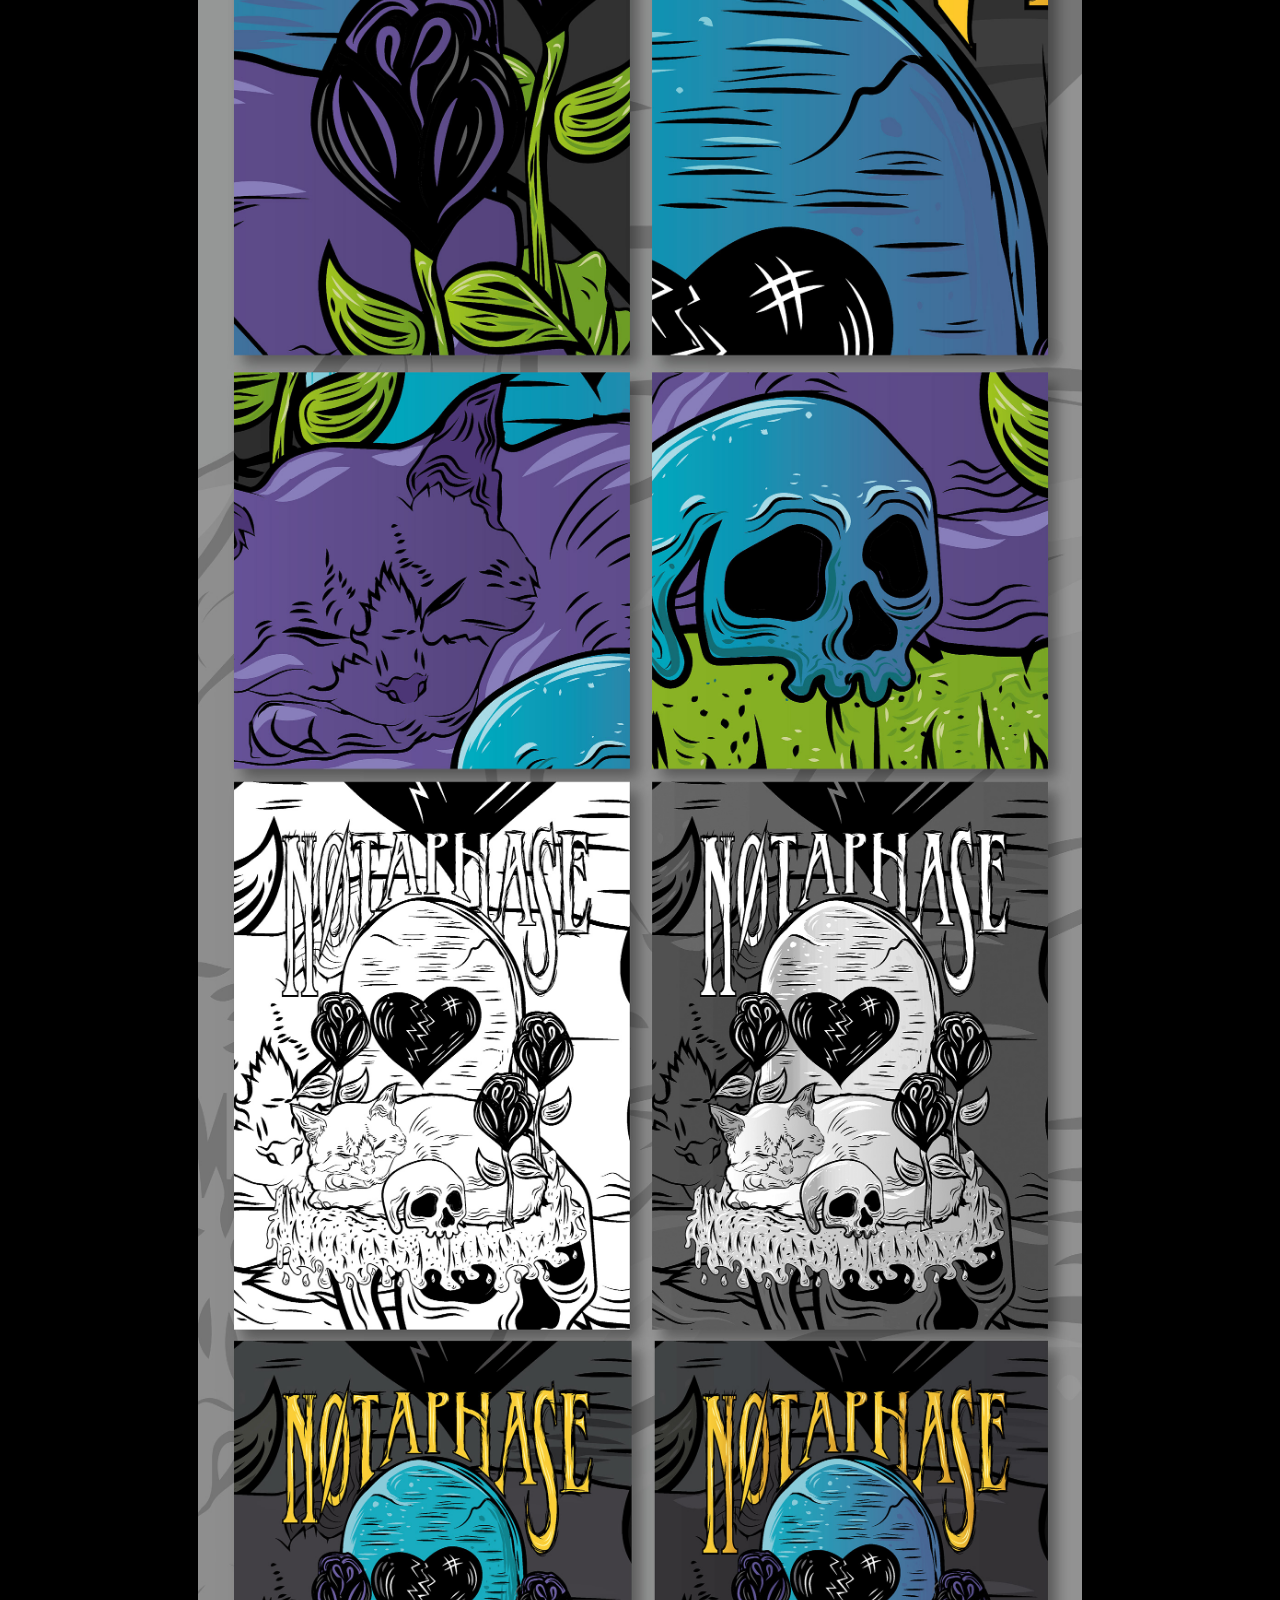
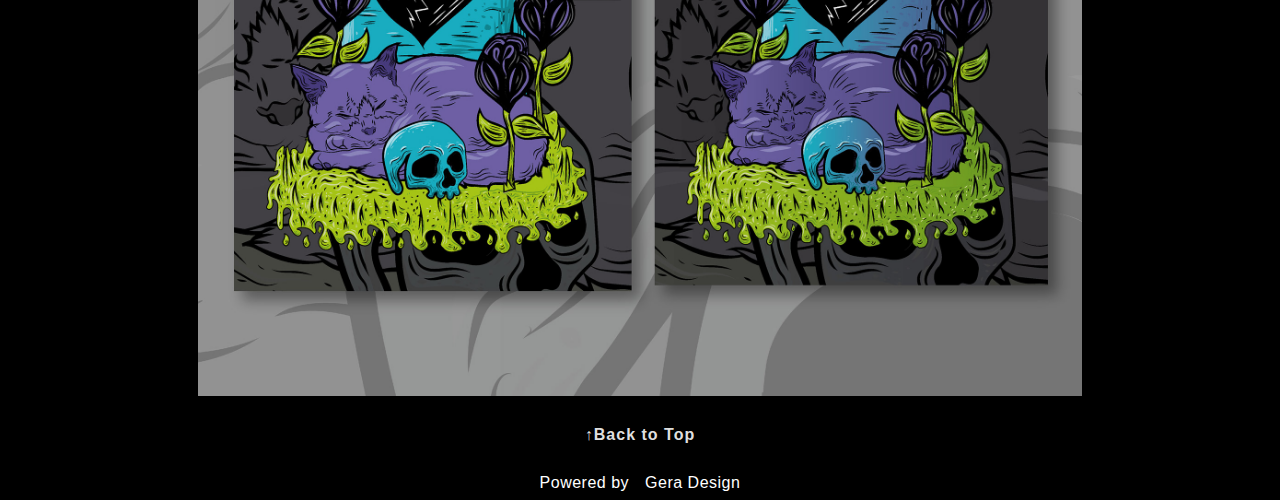
<file: notaphase.html>
<!DOCTYPE html>
<html>
<head>
	<meta charset="utf-8">
	<meta name="viewport" content="width=device-width, initial-scale=1">
	<title>Oblivion Servant</title>
	<link rel="stylesheet" type="text/css" href="style.css">
	<link rel="stylesheet" href="https://cdnjs.cloudflare.com/ajax/libs/font-awesome/4.7.0/css/font-awesome.min.css">
	<link href='https://fonts.googleapis.com/css?family=Vina Sans' rel='stylesheet'>
	<link rel="preconnect" href="https://fonts.googleapis.com">
	<link rel="preconnect" href="https://fonts.gstatic.com" crossorigin>
	<link href="https://fonts.googleapis.com/css2?family=Playfair+Display:wght@500&family=Special+Elite&display=swap" rel="stylesheet">
	<link rel="icon" type="image/jpg" href="path-to-your-favicon">


</head>

<header>
	<div class="header">
		<div class="logo">
<img src="images/oblivionlogo.png"></div>
		<div class="menu">
			<a href="index.html">PORTFOLIO</a>
			<a href="about-me.html">ABOUT ME</a>
			<a href="https://www.fiverr.com/jrafaletd">STORE</a>
			<a href="contact.html">CONTACT</a>
		</div>

		<div class="mini-menu">
			<span class="material-symbols-outlined">
				Menu
			</span>
			<div class="submenu">
				<a href="index.html">PORTFOLIO</a>
				<a href="about-me.html">ABOUT ME</a>
				<a href="https://www.fiverr.com/jrafaletd">STORE</a>
				<a href="contact.html">CONTACT</a>
			</div>
		</div>

		
		<div class="social-media">
			<a href="https://www.facebook.com/jrafalet" class="fa fa-facebook"></a>
			<a href="https://www.twitter.com/jrafalet" class="fa fa-twitter"></a>
			<a href="https://www.instagram.com/oblivionservant" class="fa fa-instagram"></a>
		</div>
	</div>
</header>


<body>
	
	<div class="notaphasedesign">
	<h1>SUN RA ARKESTRA</h1>
	<div class="notaphasetext">
	<p>Welcome to the official section of "NOT A PHASE", a captivating piece of art by Jrafalet. This artwork is a visual representation of the journey of transformation and self-discovery, symbolized by the imagery of a skull surrounded by nature. In this website, you will learn more about the inspiration, meaning, and technique behind this stunning creation.

	</div>
	<div class="notaphaseimg1"><img src="images/notaphase1.jpg">
		</div>
		<div class="notaphasetext">
	<p>"SUN RA ARKESTRA" is a visual representation of Sun Ra's musical and philosophical vision, which transcended the boundaries of time, space, and culture. The artwork features a golden figure at the center, dressed in Egyptian attire and holding a planet in his hands. The figure symbolizes Sun Ra himself, who claimed to be from Saturn and adopted an Egyptian persona. The planet represents his cosmic consciousness and his belief in music as a universal language.
	</p>
		</div>
	<div class="notaphaseimg"><img src="images/notaphase2.jpg">
	</div>
		<div class="notaphasetext">
	<p>The background of "SUN RA ARKESTRA" is filled with celestial bodies, such as stars, planets, and comets, creating a sense of wonder and awe. The artist used vibrant colors and geometric patterns to create a realistic and captivating effect. The celestial bodies also symbolize Sun Ra's musical influences and innovations, which ranged from swing and bebop to electronic and experimental sounds.
	</p>
		</div>
	<div class="notaphaseimg"><img src="images/notaphase3.jpg">
	</div>
		<div class="notaphasetext">
	<p>The base of "SUN RA ARKESTRA" is surrounded by pyramids and sphinxes, which evoke the ancient Egyptian culture and mythology that fascinated Sun Ra. The artist used rich colors and intricate details to bring these elements to life. The pyramids and sphinxes also symbolize Sun Ra's quest for knowledge and wisdom, as well as his connection to the past and the future.
	</p>
		</div>

		<div class="notaphaseimg"><img src="images/notaphase4.jpg">
	</div>
		<div class="notaphasetext">
	<p>"SUN RA ARKESTRA" is a remarkable artwork that captures the essence of Sun Ra's music and philosophy, which challenged the norms and conventions of his era and inspired generations of artists and listeners. It invites viewers to immerse themselves in a world where music is not just heard but felt, where space is not just a place but a state of mind, and where ancient and modern coexist in harmony. It is an artwork that celebrates the genius and legacy of Sun Ra, the cosmic jazz master.
	</p>
		</div>

		<div class="notaphaseimg"><img src="images/notaphase5.jpg">
	</div>
	<br>
		<div class="notaphaseimg"><img src="images/notaphase6.jpg">
	</div>

</div>
</body>


<section class="back-to-top" data-hover-hint="backToTop">
                <a href="#"><span class="arrow">&uarr;</span><span class="preserve-whitespace">Back to Top</span></a>
              </section>
              
<footer>
	<div class="footer-text">
                  Powered by <a href="http://instagram.com/gerakoki" target="_blank"> Gera Design</a>
                </div>
</footer>
</file>
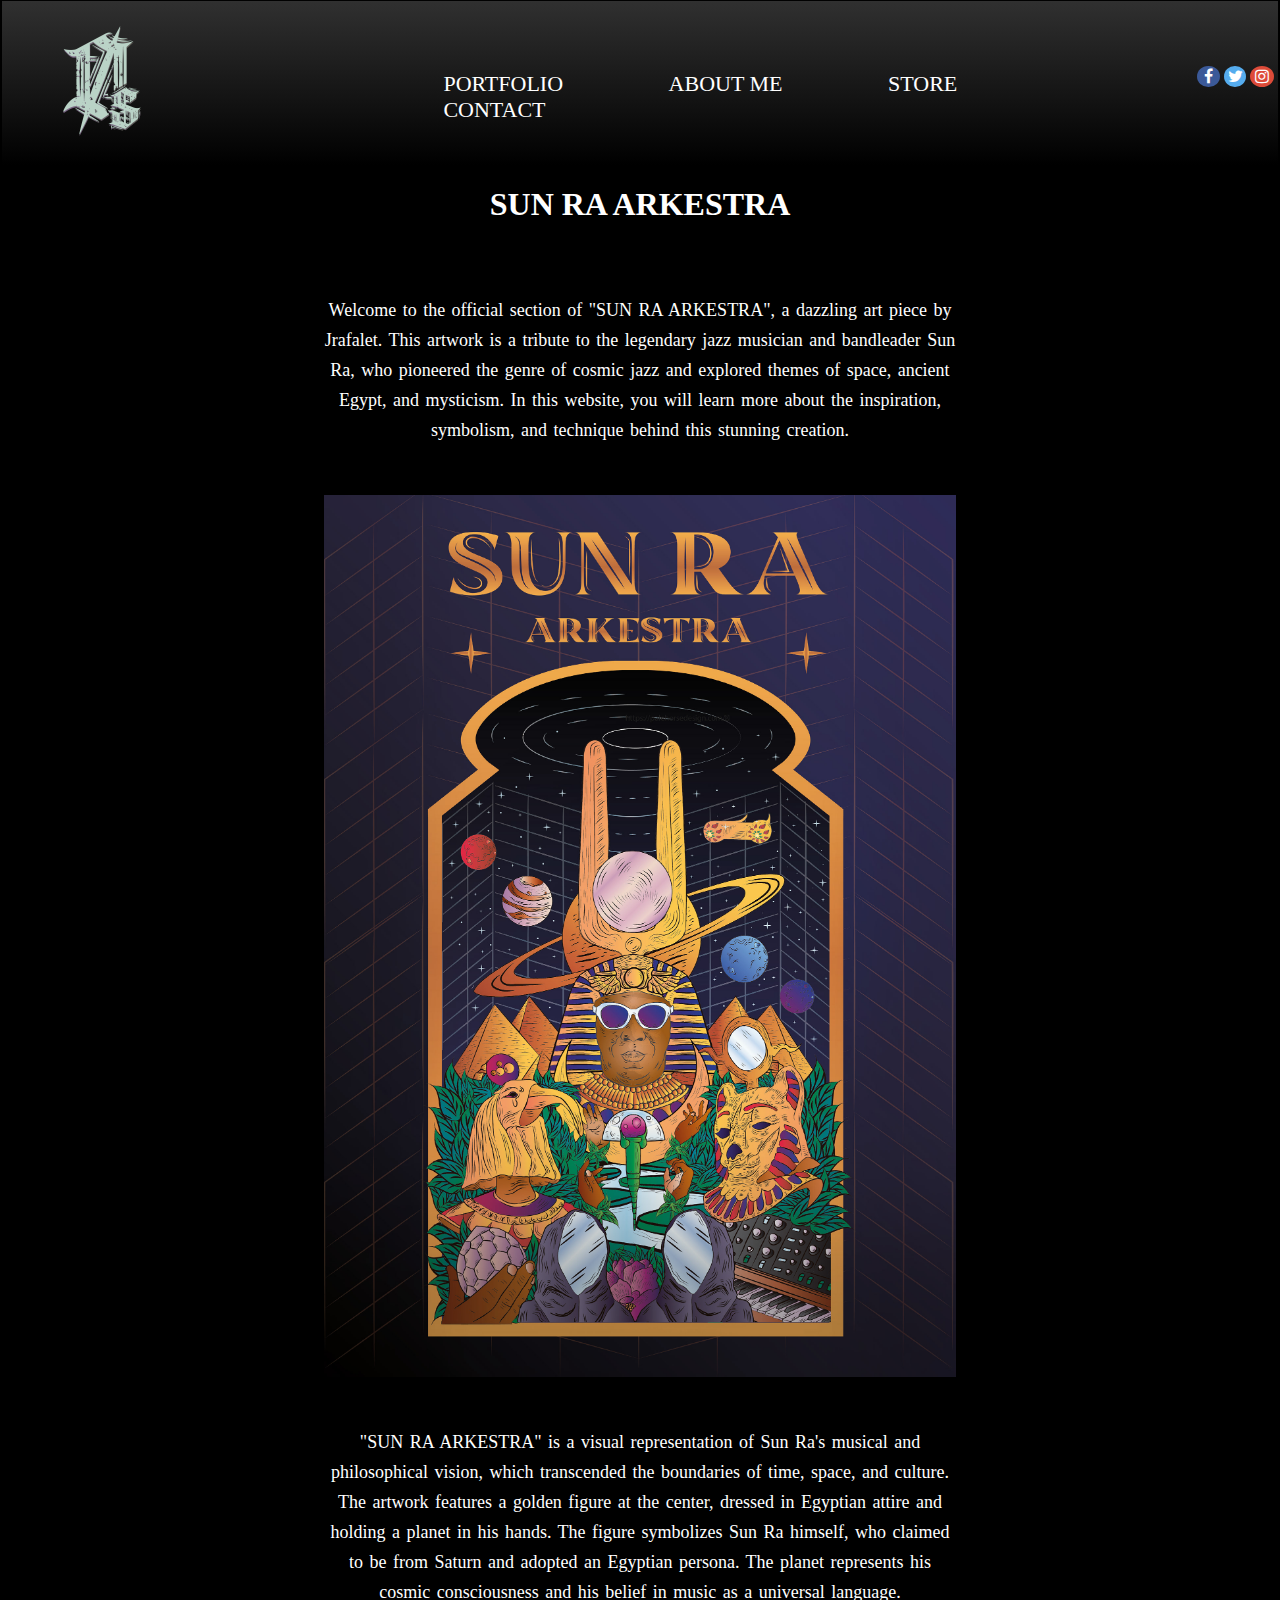
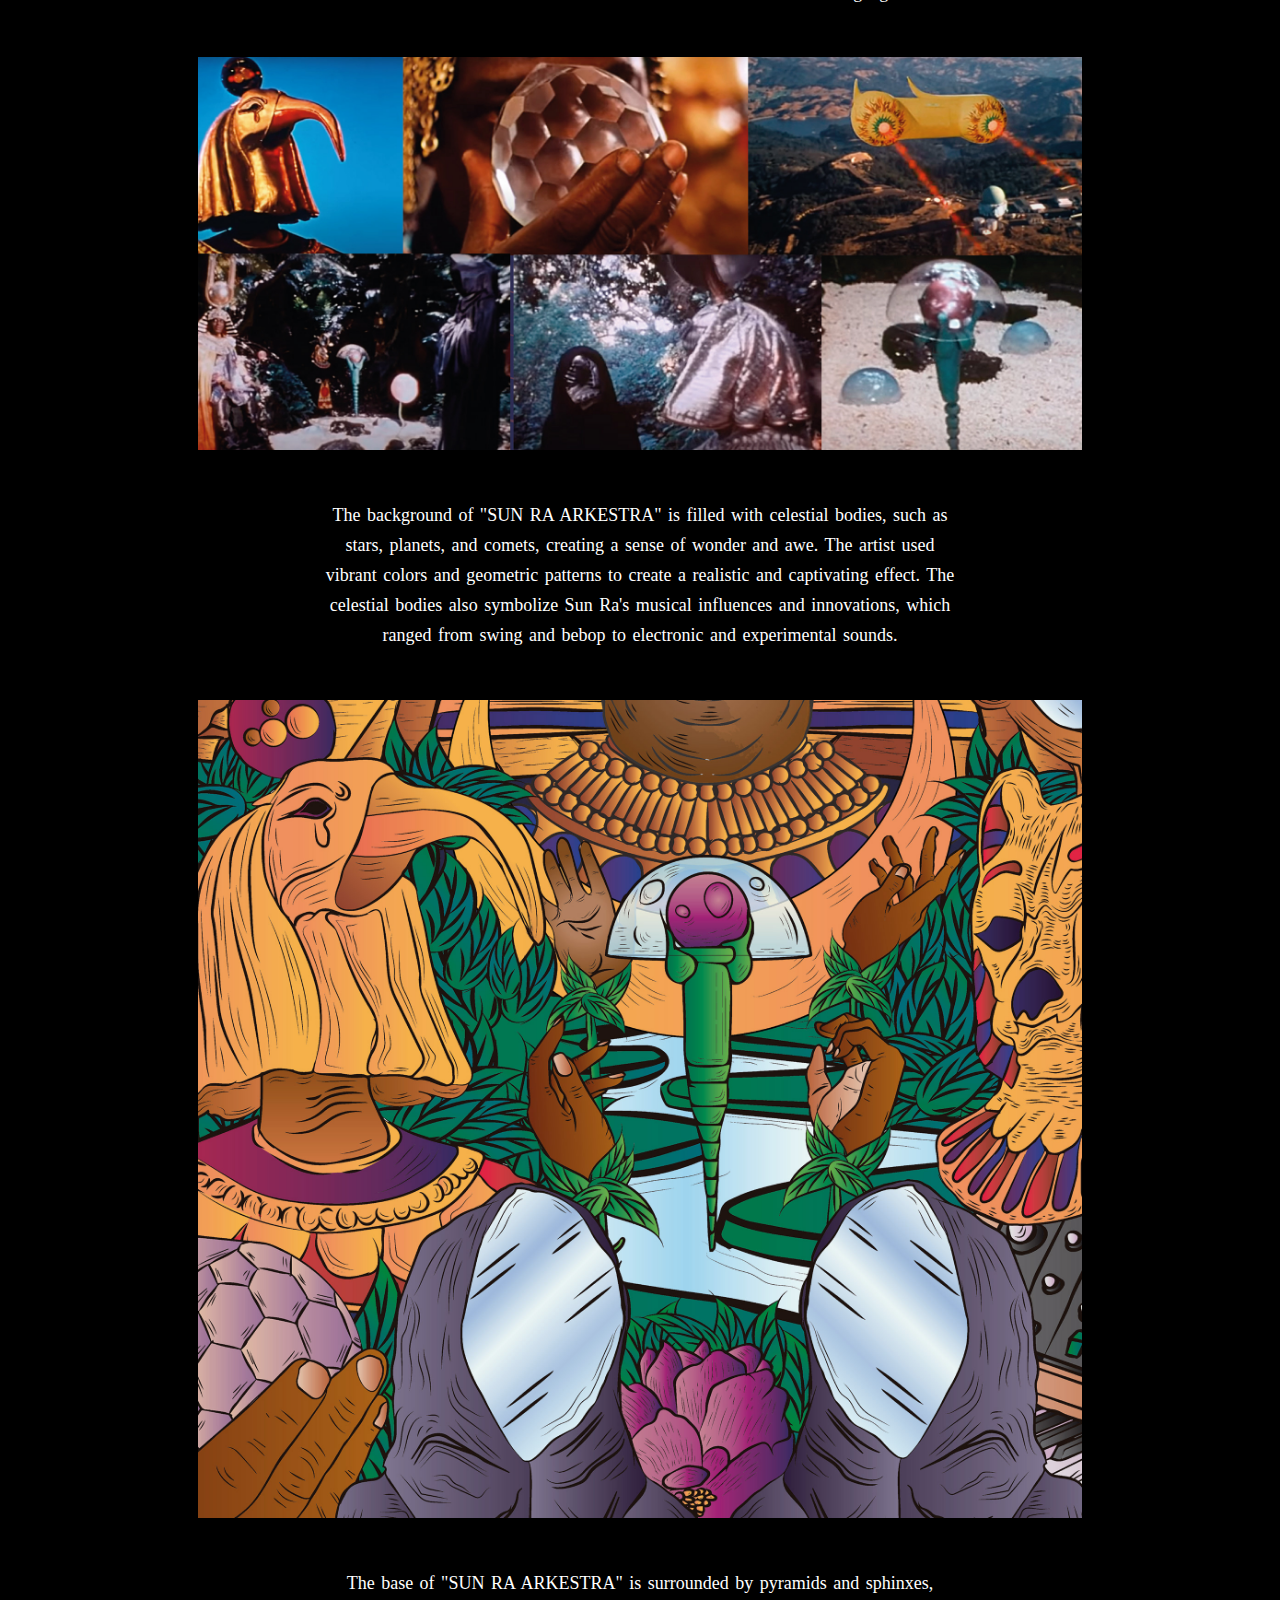
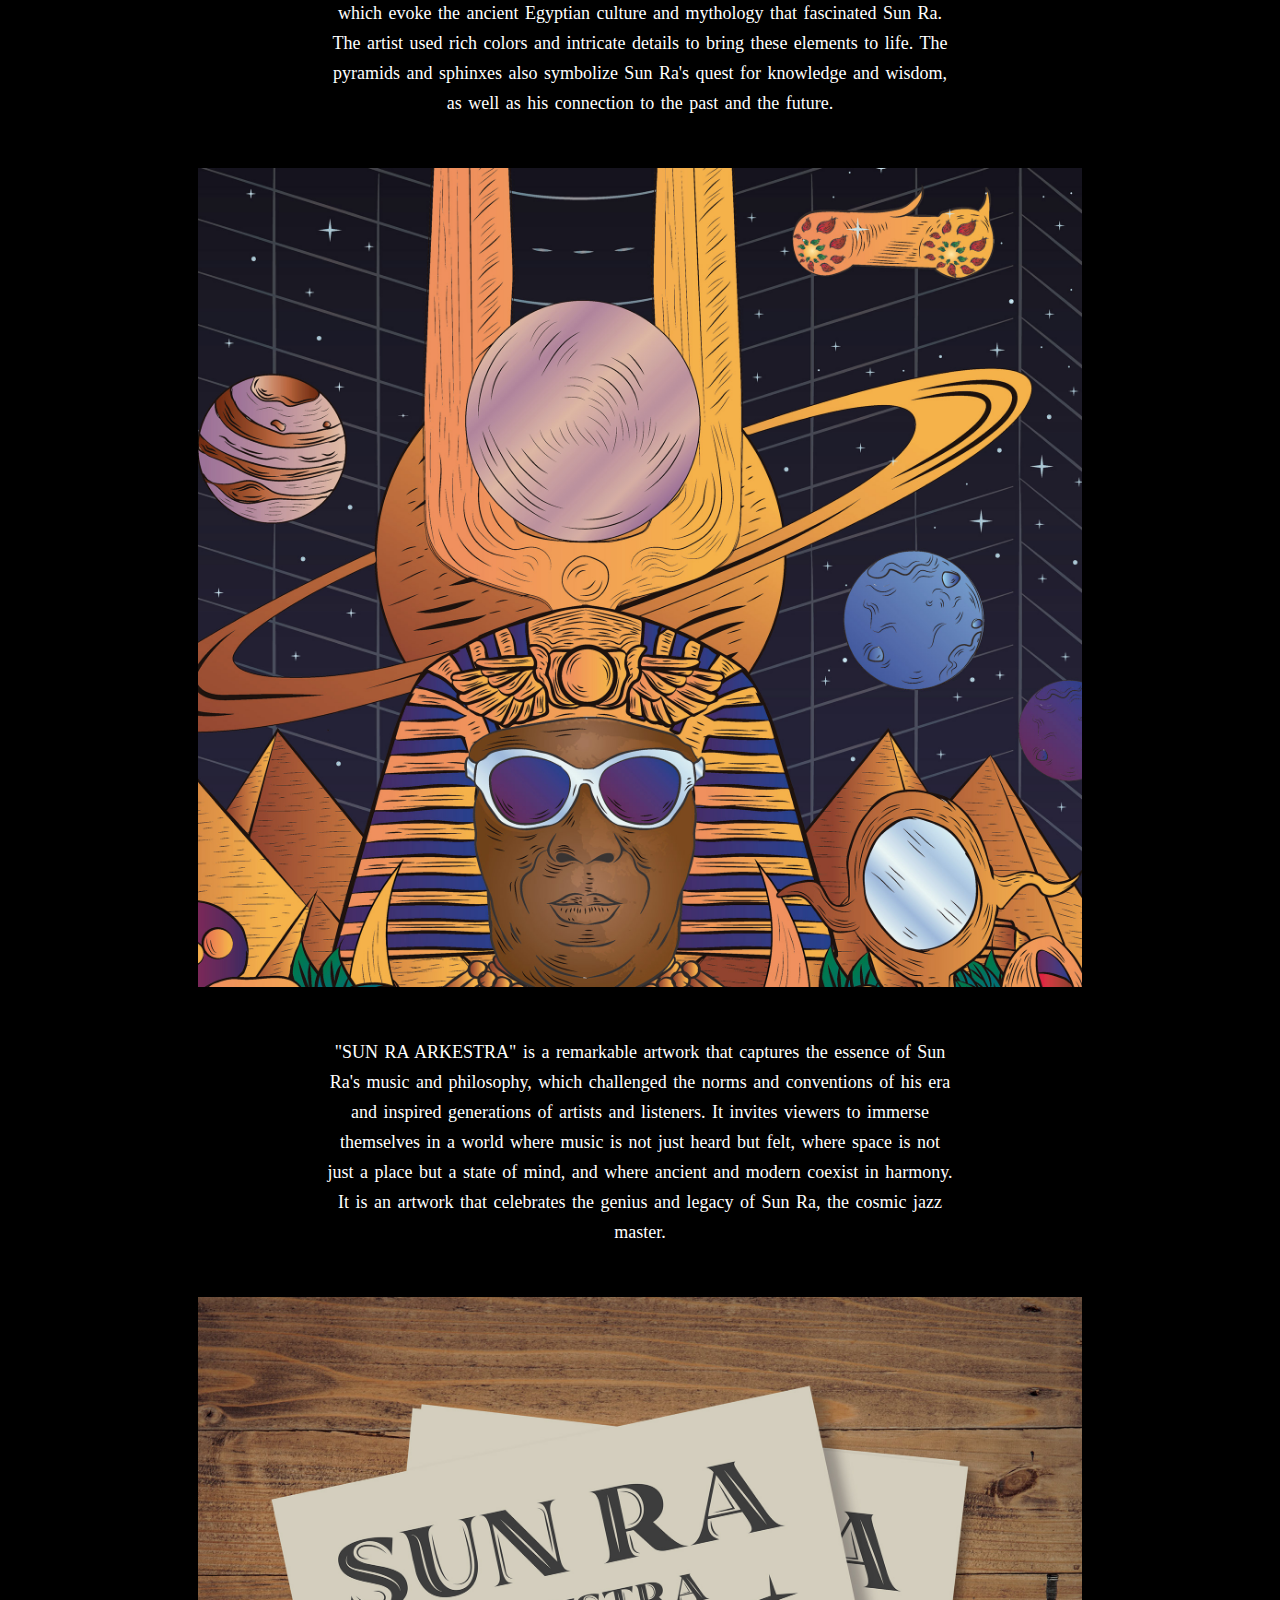
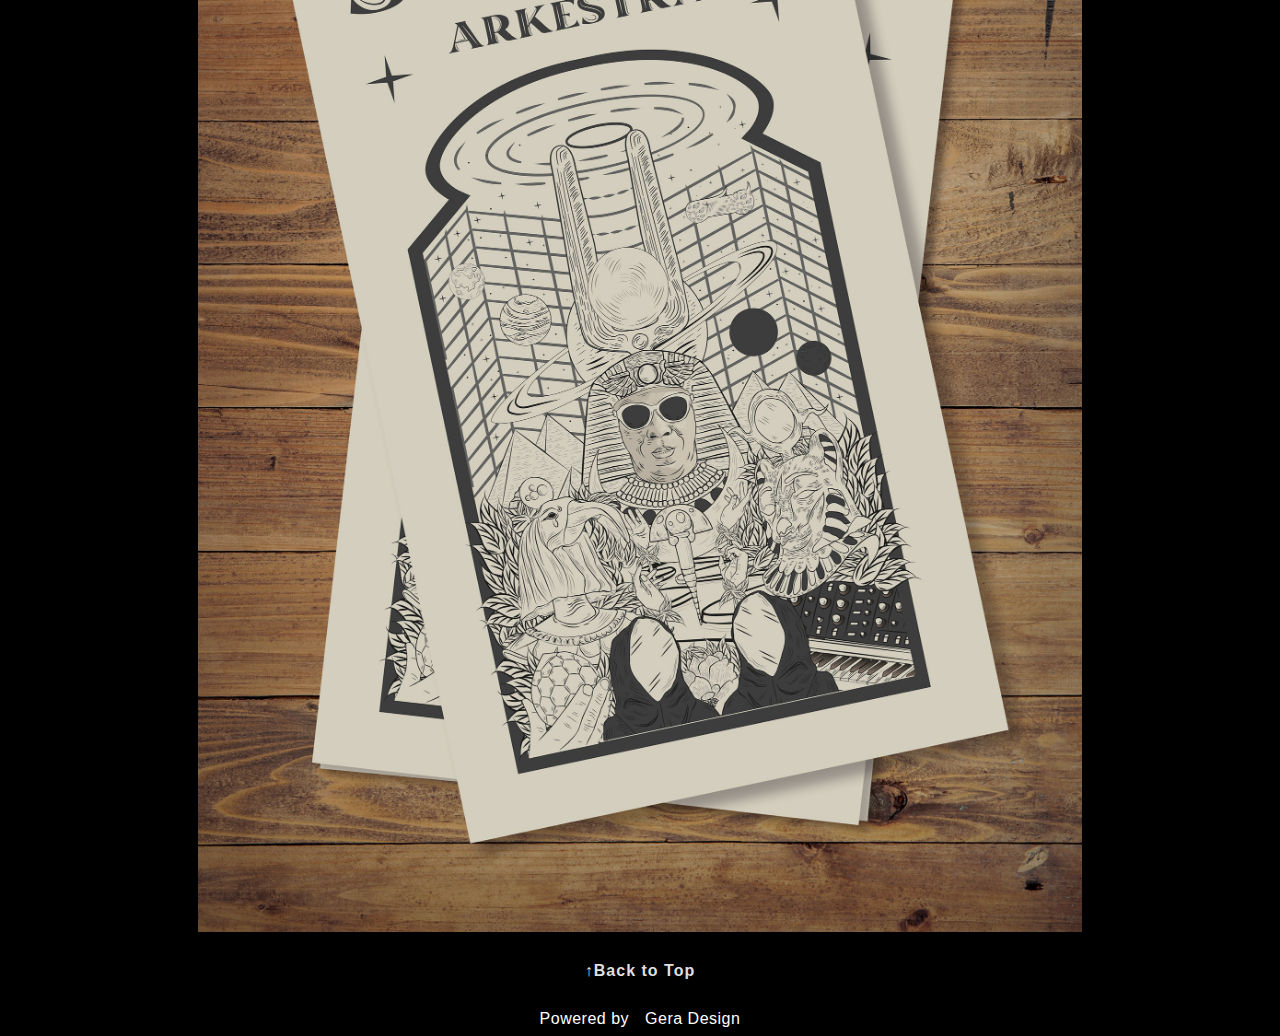
<file: sunra.html>
<!DOCTYPE html>
<html>
<head>
	<meta charset="utf-8">
	<meta name="viewport" content="width=device-width, initial-scale=1">
	<title>Oblivion Servant</title>
	<link rel="stylesheet" type="text/css" href="style.css">
	<link rel="stylesheet" href="https://cdnjs.cloudflare.com/ajax/libs/font-awesome/4.7.0/css/font-awesome.min.css">
	<link href='https://fonts.googleapis.com/css?family=Vina Sans' rel='stylesheet'>
	<link rel="preconnect" href="https://fonts.googleapis.com">
	<link rel="preconnect" href="https://fonts.gstatic.com" crossorigin>
	<link href="https://fonts.googleapis.com/css2?family=Playfair+Display:wght@500&family=Special+Elite&display=swap" rel="stylesheet">


</head>

<header>
	<div class="header">
		<div class="logo">
<img src="images/oblivionlogo.png"></div>
		<div class="menu">
			<a href="index.html">PORTFOLIO</a>
			<a href="about-me.html">ABOUT ME</a>
			<a href="https://www.fiverr.com/jrafaletd">STORE</a>
			<a href="contact.html">CONTACT</a>
		</div>

		<div class="mini-menu">
			<span class="material-symbols-outlined">
				Menu
			</span>
			<div class="submenu">
				<a href="index.html">PORTFOLIO</a>
				<a href="about-me.html">ABOUT ME</a>
				<a href="https://www.fiverr.com/jrafaletd">STORE</a>
				<a href="contact.html">CONTACT</a>
			</div>
		</div>

		
		<div class="social-media">
			<a href="https://www.facebook.com/jrafalet" class="fa fa-facebook"></a>
			<a href="https://www.twitter.com/jrafalet" class="fa fa-twitter"></a>
			<a href="https://www.instagram.com/oblivionservant" class="fa fa-instagram"></a>
		</div>
	</div>
</header>


<body>
	
	<div class="sunradesign">
	<h1>SUN RA ARKESTRA</h1>
	<div class="sunratext">
	<p>Welcome to the official section of "SUN RA ARKESTRA", a dazzling art piece by Jrafalet. This artwork is a tribute to the legendary jazz musician and bandleader Sun Ra, who pioneered the genre of cosmic jazz and explored themes of space, ancient Egypt, and mysticism. In this website, you will learn more about the inspiration, symbolism, and technique behind this stunning creation.
	</div>
	<div class="sunraimg1"><img src="images/sunra1.jpg">
		</div>
		<div class="sunratext">
	<p>"SUN RA ARKESTRA" is a visual representation of Sun Ra's musical and philosophical vision, which transcended the boundaries of time, space, and culture. The artwork features a golden figure at the center, dressed in Egyptian attire and holding a planet in his hands. The figure symbolizes Sun Ra himself, who claimed to be from Saturn and adopted an Egyptian persona. The planet represents his cosmic consciousness and his belief in music as a universal language.
	</p>
		</div>
	<div class="sunraimg"><img src="images/sunra2.jpg">
	</div>
		<div class="sunratext">
	<p>The background of "SUN RA ARKESTRA" is filled with celestial bodies, such as stars, planets, and comets, creating a sense of wonder and awe. The artist used vibrant colors and geometric patterns to create a realistic and captivating effect. The celestial bodies also symbolize Sun Ra's musical influences and innovations, which ranged from swing and bebop to electronic and experimental sounds.
	</p>
		</div>
	<div class="sunraimg"><img src="images/sunra3.jpg">
	</div>
		<div class="sunratext">
	<p>The base of "SUN RA ARKESTRA" is surrounded by pyramids and sphinxes, which evoke the ancient Egyptian culture and mythology that fascinated Sun Ra. The artist used rich colors and intricate details to bring these elements to life. The pyramids and sphinxes also symbolize Sun Ra's quest for knowledge and wisdom, as well as his connection to the past and the future.
	</p>
		</div>

		<div class="sunraimg"><img src="images/sunra4.jpg">
	</div>
		<div class="sunratext">
	<p>"SUN RA ARKESTRA" is a remarkable artwork that captures the essence of Sun Ra's music and philosophy, which challenged the norms and conventions of his era and inspired generations of artists and listeners. It invites viewers to immerse themselves in a world where music is not just heard but felt, where space is not just a place but a state of mind, and where ancient and modern coexist in harmony. It is an artwork that celebrates the genius and legacy of Sun Ra, the cosmic jazz master.
	</p>
		</div>

		<div class="sunraimg"><img src="images/sunra5.jpg">
	</div>
	
</div>
</body>


<section class="back-to-top" data-hover-hint="backToTop">
                <a href="#"><span class="arrow">&uarr;</span><span class="preserve-whitespace">Back to Top</span></a>
              </section>
              
<footer>
	<div class="footer-text">
                  Powered by <a href="http://instagram.com/gerakoki" target="_blank"> Gera Design</a>
                </div>
</footer>
</file>
<file: style.css>
body{
	background-color: black;
	font-family: Arial, Helvetica, sans-serif;
}
header{
	background: linear-gradient(#303030, black);
	margin-left: -6px;
	margin-right: -6px;
	margin-top: -7px;
}

.header{
	display: flex;
	margin: 0px 0px;
}

.logo{
	margin: 20px 40px;
}

.menu{
	margin-left: 15%;
	margin-top: 70px;
	font-family: 'Medium 500';
  	font-size: 22px;

}

.menu a{
	margin: 20px 50px;
	color: white;
	text-decoration: none;
}


.social-media{
	display: flex;
	margin-left: 90px;
	margin-top: 60px;
	margin-right: 2%;
}


.fa {
  padding: 15px;
  font-size: 30px;
  width: 30px;
  text-align: center;
  text-decoration: none;
  margin: 5px 2px;
  border-radius: 50%;
}

.fa:hover {
    opacity: 0.7;
}

.fa-facebook {
  display: flex;
  background: #3B5998;
  color: white;
  width: 15px;
  height: 15px;
  padding-top: 4%;
  padding-bottom: 7%;
  padding-left: 12%;
  padding-right: 12%;

}

.fa-twitter {
  display: flex;
  background: #55ACEE;
  color: white;
  width: 15px;
  height: 15px;
  padding-top: 4%;
  padding-bottom: 7%;
  padding-left: 7%;
  padding-right: 5%;
}

.fa-instagram {
  background: #dd4b39;
  color: white;
  width: 15px;
  height: 15px;
  padding-top: 4%;
  padding-bottom: 7%;
  padding-left: 9%;
  padding-right: 9%;
}

.portfolio{
	margin-top: 100px;
	margin-left: 5px;
	display: grid;
	height: 900px;
	width: 100%;
	grid-template-rows: repeat(auto-fit, minmax(350px, 350px));
	grid-template-columns: repeat(auto-fit, minmax(350px, 25%));
	justify-content: center;
}

@media screen and (max-width: 900px) {
	.portfolio{
		height: 3200px;
	}

}

@media screen and (max-width: 770px) {
	.portfolio{
		height: 3200px;
		
	}

	.social-media{
		display: none;
	}
}


.portfolio-item{
	
	display: flex;
	position: relative;
	box-sizing: content-box;
}

.portfolio-item img{
	width: 100%;
	height: 100%;
	z-index: 1;
}

	


.portfolio-item .img-tittle {
	z-index: 1;
	display: flex;
	position: absolute;
	
 	width: 100%;
 	height: 100%;
 	justify-content: center;
 	text-transform: none;
 	transition: all 1s ease-in-out;
}

.portfolio-item .img-tittle h1{
	display: none;
	position: absolute;
	font-family: 'Medium 500';
  font-size:38px;
  color: white;
  letter-spacing: 3px;
  
}

.portfolio-item .img-tittle h2{
	display: none;
	position: absolute;
	font-family: 'Medium 500';
  font-size:14px;
  color: white;
  letter-spacing: 1px;
  
}

.portfolio-item img:hover{
	
	filter: opacity(20%);
	

}
.portfolio-item:hover .img-tittle{
	display: flex;
	filter: opacity(500%) contrast(200%);
	transform: translateX(2px);

}

.portfolio-item:hover .img-tittle h1{
	display: flex;
	box-sizing: content-box;
	margin: 70px auto;

}

.portfolio-item:hover .img-tittle h2{
	display: flex;
	box-sizing: content-box;
	margin: 210px auto;

}

.back-to-top{
	display: flex;
	position: relative;
	justify-content: center;
	margin: 30px auto;
}

.back-to-top a{
		text-decoration: none;
		color: #dfdfdf;
		letter-spacing: 1px;
		font-weight: bolder;
}

.footer-text {
	color: white;
	text-decoration: none;
	display: flex;
	position: relative;
	justify-content: center;
	letter-spacing: 0.5px;
}

.footer-text a{
	text-decoration: none;
	color: white;
	text-indent: 1em;
}

.mini-menu{
	display: none;
}

.submenu{
	  position: absolute;
    display: none;
    flex-direction: column;
    align-items: center;
    justify-content: center;
    right: 0;
    width: 100%;
    text-align: center;
}

@media screen and (max-width: 968px) {
	.menu{
		display: none;
	}
	.mini-menu{
		display: block;
	}

	.mini-menu:hover .submenu{
		position: absolute;
    text-align: center;
    display: flex;
    background-color: #202020;
    padding: 0 5px;

	}
	.mini-menu:hover .submenu a{
		font-family: 'Medium 500';
  	font-size:19px;
	  color: white;
	  letter-spacing: 1px;
	  text-decoration: none;
	  padding: 8px 0;
	}

	.portfolio{
		margin-top: 150px;
	}

}



.material-symbols-outlined {
  font-variation-settings:
  'FILL' 0,
  'wght' 400,
  'GRAD' 0,
  'opsz' 24

}

.material-symbols-outlined{
	color: white;
	margin-top: 50px;
	margin-left: 180px;
	width: 150px;
	height: 130px;
}



										/* AMENRA SECTION */
	

.amenradesign{
		display: block;
	position: relative;
	font-family: 'Medium 500';
  color: white;
  width: 100%;
  box-sizing: content-box;

}

.amenradesign h1{
	display: flex;
	position: relative;
	justify-content: center;
}
.amenratext{
		display: flex;
	position: relative;
	justify-content: center;
	justify-items: center;
	text-align: center;
}

.amenradesign p{
	font-size: 18px;
	width: 50%;
	height: 30%;
	margin: 50px 0;
	word-spacing: 2px;
	line-height: 30px;
}

.amenraimg{
	display: flex;
	position: relative;
	justify-content: center;
	align-content: center;
	width: 100%;
}

.amenradesign img{
width: 90%;
height: 60%;
display: flex;
position: relative;
justify-content: center;
align-content: center;
}




							/*FUZE DESIGN*/


.fuzedesign{
		display: block;
	position: relative;
	font-family: 'Medium 500';
  color: white;
  width: 100%;
  box-sizing: content-box;

}

.fuzedesign h1{
	display: flex;
	position: relative;
	justify-content: center;
}
.fuzetext{
		display: flex;
	position: relative;
	justify-content: center;
	justify-items: center;
	text-align: center;
}

.fuzedesign p{
	font-size: 18px;
	width: 50%;
	height: 30%;
	margin: 50px 0;
	word-spacing: 2px;
	line-height: 30px;
}

.fuzeimg{
	display: flex;
	position: relative;
	justify-content: center;
	align-content: center;
	width: 100%;
}

.fuzedesign img{
width: 70%;
height: 40%;
display: flex;
position: relative;
justify-content: center;
align-content: center;
}

.fuzeimg1{
	display: flex;
	position: relative;
	justify-content: center;
	align-content: center;
	width: 100%;
}

.fuzeimg1 img{
width: 50%;
height: 30%;
display: flex;
position: relative;
justify-content: center;
align-content: center;
}


							/*SUN RA DESIGN*/


.sunradesign{
		display: block;
	position: relative;
	font-family: 'Medium 500';
  color: white;
  width: 100%;
  box-sizing: content-box;

}

.sunradesign h1{
	display: flex;
	position: relative;
	justify-content: center;
}
.sunratext{
		display: flex;
	position: relative;
	justify-content: center;
	justify-items: center;
	text-align: center;
}

.sunradesign p{
	font-size: 18px;
	width: 50%;
	height: 30%;
	margin: 50px 0;
	word-spacing: 2px;
	line-height: 30px;
}

.sunraimg{
	display: flex;
	position: relative;
	justify-content: center;
	align-content: center;
	width: 100%;
}

.sunradesign img{
width: 70%;
height: 40%;
display: flex;
position: relative;
justify-content: center;
align-content: center;
}

.sunraimg1{
	display: flex;
	position: relative;
	justify-content: center;
	align-content: center;
	width: 100%;
}

.sunraimg1 img{
width: 50%;
height: 30%;
display: flex;
position: relative;
justify-content: center;
align-content: center;
}


						/*NOT A PHASE DESIGN*/


.notaphasedesign{
		display: block;
	position: relative;
	font-family: 'Medium 500';
  color: white;
  width: 100%;
  box-sizing: content-box;

}

.notaphasedesign h1{
	display: flex;
	position: relative;
	justify-content: center;
}
.notaphasetext{
		display: flex;
	position: relative;
	justify-content: center;
	justify-items: center;
	text-align: center;
}

.notaphasedesign p{
	font-size: 18px;
	width: 50%;
	height: 30%;
	margin: 50px 0;
	word-spacing: 2px;
	line-height: 30px;
}

.notaphaseimg{
	display: flex;
	position: relative;
	justify-content: center;
	align-content: center;
	width: 100%;
}

.notaphasedesign img{
width: 70%;
height: 40%;
display: flex;
position: relative;
justify-content: center;
align-content: center;
}

.notaphaseimg1{
	display: flex;
	position: relative;
	justify-content: center;
	align-content: center;
	width: 100%;
}

.notaphaseimg1 img{
width: 50%;
height: 30%;
display: flex;
position: relative;
justify-content: center;
align-content: center;
}


							/*CONTACT SECTION*/


.contact{
  display: block;
  position: relative;
  width: 100%;
  height: 100%;
  padding: 100px 15%;
  background-color: #f6f5eb;
  box-shadow: rgba(0, 0, 0, 0.25) 55px 154px 155px, rgba(0, 0, 0, 0.12) 60px -12px 30px, rgba(0, 0, 0, 0.12) 0px 4px 6px, rgba(0, 0, 0, 0.17) 0px 12px 13px, rgba(0, 0, 0, 0.09) 0px -3px 5px;
}

}

.contact-tittle{
  display: block;
  width: 100%;
  margin: 10px  20%;

}

.contact-tittle h2{
    height: 80px;
    color: #2f1304;
    font-family: "Special Elite";
    font-size: 80px;
    font-weight: bold;
    text-transform: uppercase;
     margin-left: 280px;
}


.name-contact{
display: flex;
position: relative;
width: 100%;
  color: #914c5a;
    font-family: "Special Elite";
    font-size: 20px;
    margin-top: 5%;
    margin-bottom: 3%;
    margin-left: 10%;

}

.name-contact input{
display: flex;
width: 38%;
border: none;
background-color: #ffff;

}

.email-contact{
display: flex;
position: relative;
  color: #914c5a;
    font-family: "Special Elite";
    font-size: 20px;
    width: 100%;
    margin-top: 3%;
    margin-bottom: 3%;
    margin-left: 10%;
 
}

.email-contact input{
display: flex;
border: none;
background-color: #fff;
width: 38%;
}

.subject-contact{
display: flex;
position: relative;
width: 100%;
  color: #914c5a;
    font-family: "Special Elite";
    font-size: 20px;
    margin-top: 3%;
    margin-bottom: 3%;
    margin-left: 10%;
}

.subject-contact input{
display: flex;
width: 60%;
border: none;
background-color: #fff;
}

.message-contact{
display: flex;
position: relative;
  color: #914c5a;
    font-family: "Special Elite";
    font-size: 20px;
    margin-top: 3%;
    margin-bottom: 2%;
    margin-left: 10%;
}

.message-contact input{
display: flex;
position: relative;
text-decoration: none;
width: 60%;
border: none;
background-color: #fff;
height: 300px;
padding-bottom: 250px;
}

.contact-button{
  display: flex;
  position: absolute;
  margin-top: 0px;
  margin-left: 110px;
  padding: 10px 30px;
  background-color: transparent;
  border: solid 3px #914c5a;
    color: #914c5a;
    font-family: "Special Elite";
    text-decoration: none;
    width: 105px;
    height: 40px;

}


.contact-button:hover{

  background-color: #914c5a;
  border: solid 1px grey;
  color: white;
}

.contact-button a{
    text-decoration: none;
    width: 100%;
    height: 100%;
}



							/*ABOUT ME SECTION*/




.about-me h1{
	color: white;
	display: flex;
	position: relative;
	justify-content: center;
	margin: 50px 0;
}

.about-me p{
	color: white;
	font-family: 'Medium 500';
	font-size: 20px;
}

.about-me h2{
	color: white;
	display: flex;
	position: relative;
	justify-content: center;
	margin: 50px 0;

}

.about-me ul{
	color: white;
}
</file>
